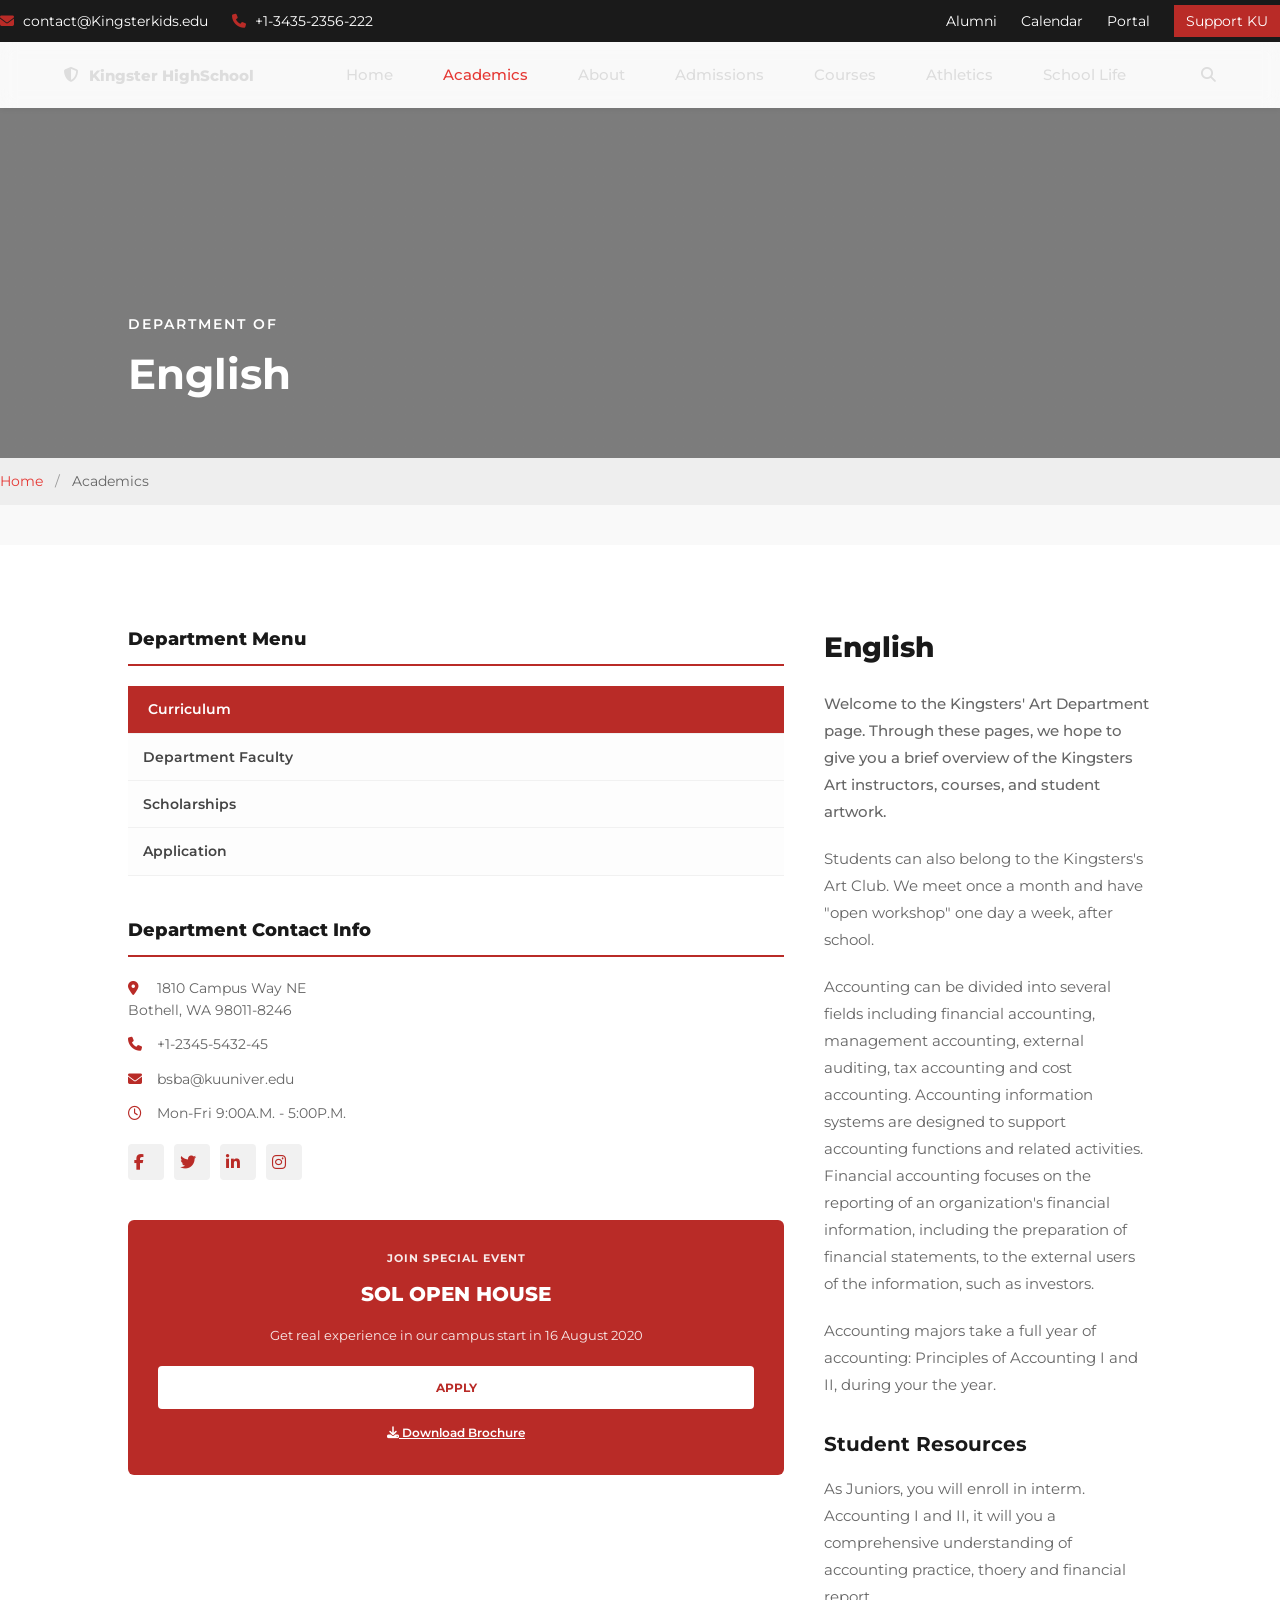
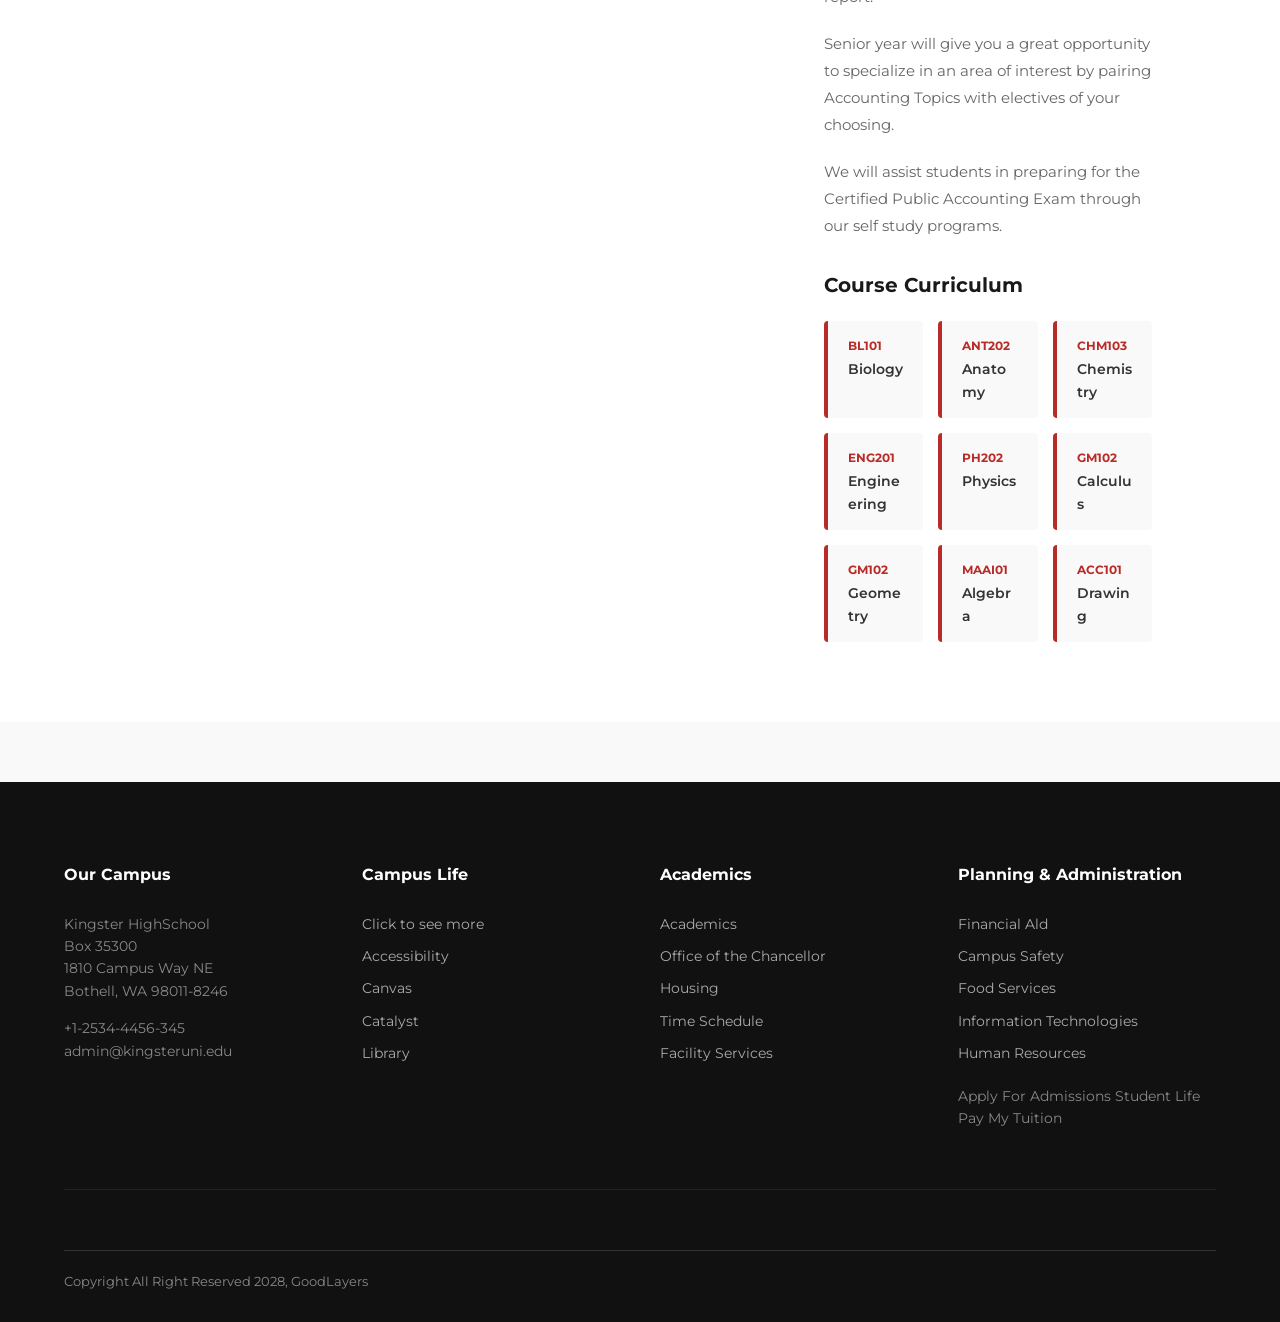
<file: academics.html>
<!DOCTYPE html>
<html lang="en">

<head>
    <meta charset="UTF-8">
    <meta name="viewport" content="width=device-width, initial-scale=1.0">
    <title>Department of English - Kingster HighSchool</title>
    <link href="https://fonts.googleapis.com/css2?family=Montserrat:wght@400;500;600;700;800&display=swap"
        rel="stylesheet">
    <link rel="stylesheet" href="https://cdnjs.cloudflare.com/ajax/libs/font-awesome/6.4.0/css/all.min.css">
    <link rel="stylesheet" href="style.css">
</head>

<body>

    <!-- Top Bar -->
    <div class="top-bar">
        <div class="top-bar-left">
            <span><i class="fas fa-envelope"></i> contact@Kingsterkids.edu</span>
            <span><i class="fas fa-phone"></i> +1-3435-2356-222</span>
        </div>
        <div class="top-bar-right">
            <a href="admissions.html">Alumni</a>
            <a href="admissions.html">Calendar</a>
            <a href="admissions.html">Portal</a>
            <a href="support.html" class="support-btn">Support KU</a>
        </div>
    </div>

    <!-- Navigation -->
    <nav class="navbar">
        <a href="index.html" class="logo-wrap">
            <div class="logo-shield"><i class="fas fa-shield-alt"></i></div>
            <span class="logo-text">Kingster HighSchool</span>
        </a>
        <ul class="nav-links">
            <li><a href="index.html">Home</a></li>
            <li><a href="academics.html" class="active">Academics</a></li>
            <li><a href="about.html">About</a></li>
            <li><a href="admissions.html">Admissions</a></li>
            <li><a href="courses.html">Courses</a></li>
            <li><a href="athletics.html">Athletics</a></li>
            <li><a href="school-life.html">School Life</a></li>
            <li><a href="#" class="search-icon" aria-label="Open search" aria-expanded="false"><i class="fas fa-search"
                        aria-hidden="true"></i></a></li>
        </ul>
    </nav>

    <!-- Hero Header Banner -->
    <header class="page-hero">
        <div class="hero-content">
            <span class="hero-subtitle">Department of</span>
            <h1>English</h1>
        </div>
    </header>

    <!-- Breadcrumb / Sub bar -->
    <div class="breadcrumb-bar">
        <div class="breadcrumb-container">
            <a href="index.html">Home</a> <span class="separator">/</span> <span class="current">Academics</span>
        </div>
    </div>

    <!-- Main Content Layout with Sidebar -->
    <div class="main-layout">
        <!-- Sidebar -->
        <aside class="sidebar">
            <div class="widget department-menu">
                <h3 class="widget-title">Department Menu</h3>
                <ul>
                    <li><a href="#" class="active">Curriculum</a></li>
                    <li><a href="#">Department Faculty</a></li>
                    <li><a href="#">Scholarships</a></li>
                    <li><a href="#">Application</a></li>
                </ul>
            </div>

            <div class="widget contact-info-widget">
                <h3 class="widget-title">Department Contact Info</h3>
                <p><i class="fas fa-map-marker-alt"></i> 1810 Campus Way NE<br>Bothell, WA 98011-8246</p>
                <p><i class="fas fa-phone"></i> +1-2345-5432-45</p>
                <p><i class="fas fa-envelope"></i> bsba@kuuniver.edu</p>
                <p><i class="far fa-clock"></i> Mon-Fri 9:00A.M. - 5:00P.M.</p>
                <div class="social-icons">
                    <a href="#"><i class="fab fa-facebook-f"></i></a>
                    <a href="#"><i class="fab fa-twitter"></i></a>
                    <a href="#"><i class="fab fa-linkedin-in"></i></a>
                    <a href="#"><i class="fab fa-instagram"></i></a>
                </div>
            </div>

            <div class="widget promo-box">
                <div class="promo-content">
                    <span class="promo-tag">JOIN SPECIAL EVENT</span>
                    <h3>SOL OPEN HOUSE</h3>
                    <p>Get real experience in our campus start in 16 August 2020</p>
                    <a href="#" class="btn-apply">Apply</a>
                    <a href="#" class="btn-brochure"><i class="fas fa-download"></i> Download Brochure</a>
                </div>
            </div>
        </aside>

        <!-- Content Area -->
        <main class="content-area">
            <h2>English</h2>
            <p class="lead-text">Welcome to the Kingsters' Art Department page. Through these pages, we hope to give you
                a brief overview of the Kingsters Art instructors, courses, and student artwork.</p>
            <p>Students can also belong to the Kingsters's Art Club. We meet once a month and have "open workshop" one
                day a week, after school.</p>

            <p>Accounting can be divided into several fields including financial accounting, management accounting,
                external auditing, tax accounting and cost accounting. Accounting information systems are designed to
                support accounting functions and related activities. Financial accounting focuses on the reporting of an
                organization's financial information, including the preparation of financial statements, to the external
                users of the information, such as investors.</p>

            <p>Accounting majors take a full year of accounting: Principles of Accounting I and II, during your the
                year.</p>

            <h3>Student Resources</h3>
            <p>As Juniors, you will enroll in interm. Accounting I and II, it will you a comprehensive understanding of
                accounting practice, thoery and financial report.</p>
            <p>Senior year will give you a great opportunity to specialize in an area of interest by pairing Accounting
                Topics with electives of your choosing.</p>
            <p>We will assist students in preparing for the Certified Public Accounting Exam through our self study
                programs.</p>

            <h3 class="mt-40">Course Curriculum</h3>
            <div class="curriculum-grid">
                <div class="curriculum-item">
                    <span class="code">BL101</span>
                    <span class="name">Biology</span>
                </div>
                <div class="curriculum-item">
                    <span class="code">ANT202</span>
                    <span class="name">Anatomy</span>
                </div>
                <div class="curriculum-item">
                    <span class="code">CHM103</span>
                    <span class="name">Chemistry</span>
                </div>
                <div class="curriculum-item">
                    <span class="code">ENG201</span>
                    <span class="name">Engineering</span>
                </div>
                <div class="curriculum-item">
                    <span class="code">PH202</span>
                    <span class="name">Physics</span>
                </div>
                <div class="curriculum-item">
                    <span class="code">GM102</span>
                    <span class="name">Calculus</span>
                </div>
                <div class="curriculum-item">
                    <span class="code">GM102</span>
                    <span class="name">Geometry</span>
                </div>
                <div class="curriculum-item">
                    <span class="code">MAAI01</span>
                    <span class="name">Algebra</span>
                </div>
                <div class="curriculum-item">
                    <span class="code">ACC101</span>
                    <span class="name">Drawing</span>
                </div>
            </div>
        </main>
    </div>

    <!-- Footer -->
    <footer>
        <div class="footer-top">
            <div class="footer-col">
                <h4>Our Campus</h4>
                <p>Kingster HighSchool<br>Box 35300<br>1810 Campus Way NE<br>Bothell, WA 98011-8246</p>
                <p>+1-2534-4456-345<br>admin@kingsteruni.edu</p>
            </div>
            <div class="footer-col">
                <h4>Campus Life</h4>
                <ul class="footer-links">
                    <li><a href="#">Click to see more</a></li>
                    <li><a href="#">Accessibility</a></li>
                    <li><a href="#">Canvas</a></li>
                    <li><a href="#">Catalyst</a></li>
                    <li><a href="#">Library</a></li>
                </ul>
            </div>
            <div class="footer-col">
                <h4>Academics</h4>
                <ul class="footer-links">
                    <li><a href="academics.html">Academics</a></li>
                    <li><a href="#">Office of the Chancellor</a></li>
                    <li><a href="#">Housing</a></li>
                    <li><a href="#">Time Schedule</a></li>
                    <li><a href="#">Facility Services</a></li>
                </ul>
            </div>
            <div class="footer-col">
                <h4>Planning & Administration</h4>
                <ul class="footer-links">
                    <li><a href="#">Financial Ald</a></li>
                    <li><a href="#">Campus Safety</a></li>
                    <li><a href="#">Food Services</a></li>
                    <li><a href="#">Information Technologies</a></li>
                    <li><a href="#">Human Resources</a></li>
                </ul>
                <div class="footer-bottom-links mt-20">
                    <a href="admissions.html">Apply For Admissions</a>
                    <a href="school-life.html">Student Life</a>
                    <a href="#">Pay My Tuition</a>
                </div>
            </div>
        </div>
        <div class="footer-bottom">
            <p>Copyright All Right Reserved 2028, GoodLayers</p>
        </div>
    </footer>

    <script src="script.js"></script>
</body>

</html>
</file>
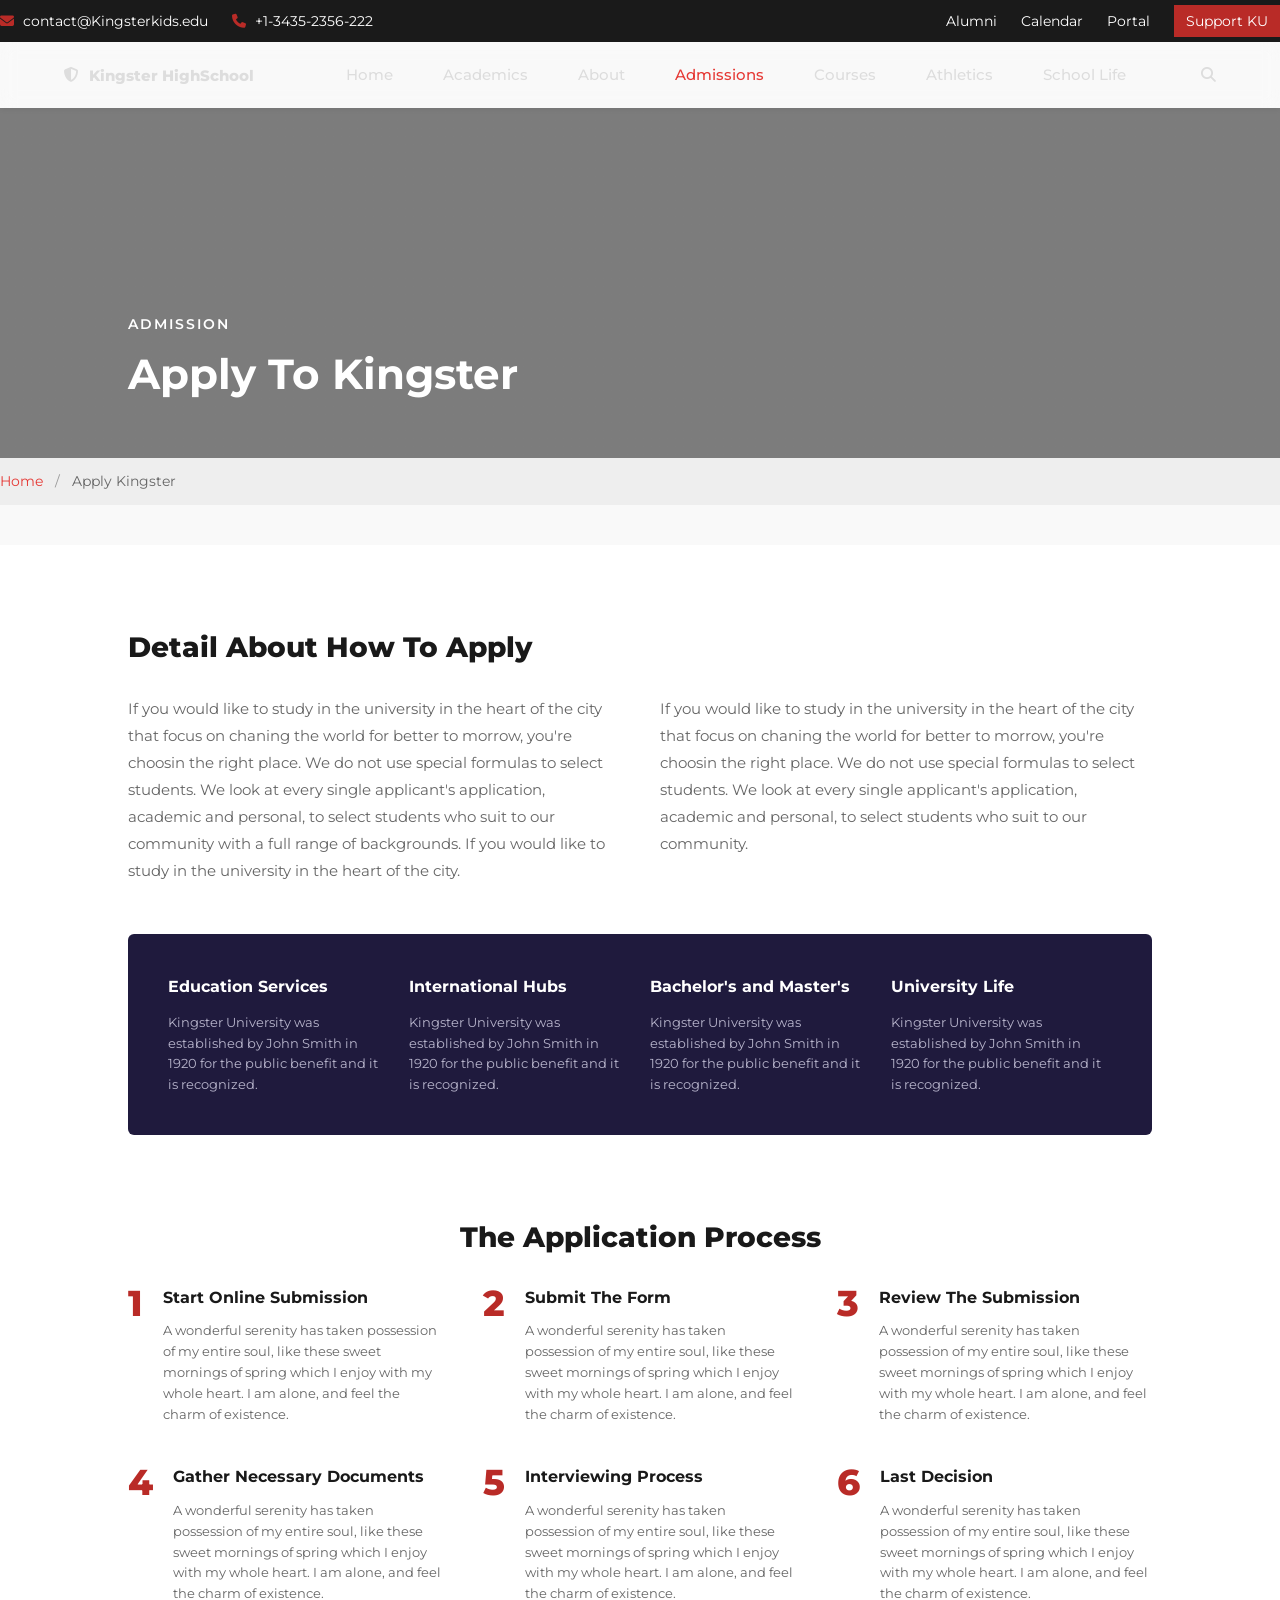
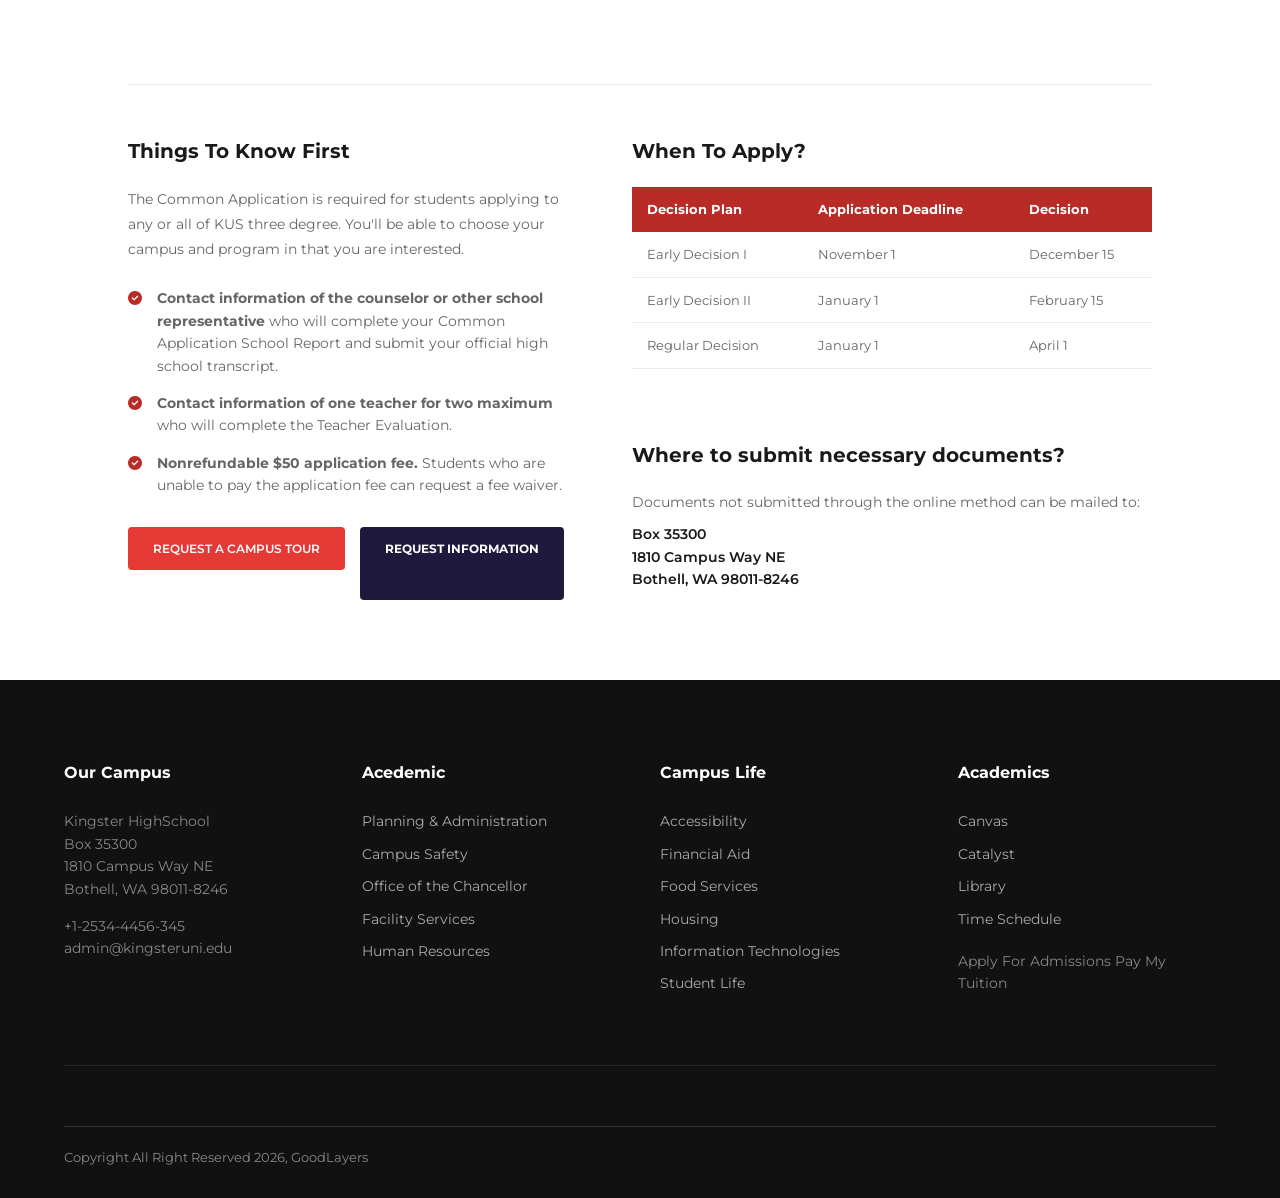
<file: admissions.html>
<!DOCTYPE html>
<html lang="en">

<head>
    <meta charset="UTF-8">
    <meta name="viewport" content="width=device-width, initial-scale=1.0">
    <title>Apply To Kingster - Kingster HighSchool</title>
    <link href="https://fonts.googleapis.com/css2?family=Montserrat:wght@400;500;600;700;800&display=swap"
        rel="stylesheet">
    <link rel="stylesheet" href="https://cdnjs.cloudflare.com/ajax/libs/font-awesome/6.4.0/css/all.min.css">
    <link rel="stylesheet" href="style.css">
</head>

<body>

    <div class="top-bar">
        <div class="top-bar-left">
            <span><i class="fas fa-envelope"></i> contact@Kingsterkids.edu</span>
            <span><i class="fas fa-phone"></i> +1-3435-2356-222</span>
        </div>
        <div class="top-bar-right">
            <a href="admissions.html">Alumni</a>
            <a href="admissions.html">Calendar</a>
            <a href="admissions.html">Portal</a>
            <a href="support.html" class="support-btn">Support KU</a>
        </div>
    </div>

    <nav class="navbar">
        <a href="index.html" class="logo-wrap">
            <div class="logo-shield"><i class="fas fa-shield-alt"></i></div>
            <span class="logo-text">Kingster HighSchool</span>
        </a>
        <ul class="nav-links">
            <li><a href="index.html">Home</a></li>
            <li><a href="academics.html">Academics</a></li>
            <li><a href="about.html">About</a></li>
            <li><a href="admissions.html" class="active">Admissions</a></li>
            <li><a href="courses.html">Courses</a></li>
            <li><a href="athletics.html">Athletics</a></li>
            <li><a href="school-life.html">School Life</a></li>
            <li><a href="#" class="search-icon" aria-label="Open search" aria-expanded="false"><i class="fas fa-search"
                        aria-hidden="true"></i></a></li>
        </ul>
    </nav>

    <header class="page-hero">
        <div class="hero-content">
            <span class="hero-subtitle">Admission</span>
            <h1>Apply To Kingster</h1>
        </div>
    </header>

    <div class="breadcrumb-bar">
        <div class="breadcrumb-container">
            <a href="#">Home</a> <span class="separator">/</span> <span class="current">Apply Kingster</span>
        </div>
    </div>

    <div class="apply-main-layout">
        <main class="apply-content-area">
            <h2>Detail About How To Apply</h2>
            <div class="apply-intro-grid">
                <p>If you would like to study in the university in the heart of the city that focus on chaning the world
                    for better to morrow, you're choosin the right place. We do not use special formulas to select
                    students. We look at every single applicant's application, academic and personal, to select students
                    who suit to our community with a full range of backgrounds. If you would like to study in the
                    university in the heart of the city.</p>
                <p>If you would like to study in the university in the heart of the city that focus on chaning the world
                    for better to morrow, you're choosin the right place. We do not use special formulas to select
                    students. We look at every single applicant's application, academic and personal, to select students
                    who suit to our community.</p>
            </div>

            <div class="services-row">
                <div class="service-box">
                    <h3>Education Services</h3>
                    <p>Kingster University was established by John Smith in 1920 for the public benefit and it is
                        recognized.</p>
                </div>
                <div class="service-box">
                    <h3>International Hubs</h3>
                    <p>Kingster University was established by John Smith in 1920 for the public benefit and it is
                        recognized.</p>
                </div>
                <div class="service-box">
                    <h3>Bachelor's and Master's</h3>
                    <p>Kingster University was established by John Smith in 1920 for the public benefit and it is
                        recognized.</p>
                </div>
                <div class="service-box">
                    <h3>University Life</h3>
                    <p>Kingster University was established by John Smith in 1920 for the public benefit and it is
                        recognized.</p>
                </div>
            </div>

            <h2 class="section-title">The Application Process</h2>
            <div class="process-grid">
                <div class="process-step">
                    <span class="step-num">1</span>
                    <div class="step-content">
                        <h4>Start Online Submission</h4>
                        <p>A wonderful serenity has taken possession of my entire soul, like these sweet mornings of
                            spring which I enjoy with my whole heart. I am alone, and feel the charm of existence.</p>
                    </div>
                </div>
                <div class="process-step">
                    <span class="step-num">2</span>
                    <div class="step-content">
                        <h4>Submit The Form</h4>
                        <p>A wonderful serenity has taken possession of my entire soul, like these sweet mornings of
                            spring which I enjoy with my whole heart. I am alone, and feel the charm of existence.</p>
                    </div>
                </div>
                <div class="process-step">
                    <span class="step-num">3</span>
                    <div class="step-content">
                        <h4>Review The Submission</h4>
                        <p>A wonderful serenity has taken possession of my entire soul, like these sweet mornings of
                            spring which I enjoy with my whole heart. I am alone, and feel the charm of existence.</p>
                    </div>
                </div>
                <div class="process-step">
                    <span class="step-num">4</span>
                    <div class="step-content">
                        <h4>Gather Necessary Documents</h4>
                        <p>A wonderful serenity has taken possession of my entire soul, like these sweet mornings of
                            spring which I enjoy with my whole heart. I am alone, and feel the charm of existence.</p>
                    </div>
                </div>
                <div class="process-step">
                    <span class="step-num">5</span>
                    <div class="step-content">
                        <h4>Interviewing Process</h4>
                        <p>A wonderful serenity has taken possession of my entire soul, like these sweet mornings of
                            spring which I enjoy with my whole heart. I am alone, and feel the charm of existence.</p>
                    </div>
                </div>
                <div class="process-step">
                    <span class="step-num">6</span>
                    <div class="step-content">
                        <h4>Last Decision</h4>
                        <p>A wonderful serenity has taken possession of my entire soul, like these sweet mornings of
                            spring which I enjoy with my whole heart. I am alone, and feel the charm of existence.</p>
                    </div>
                </div>
            </div>

            <div class="info-split-section">
                <div class="info-left">
                    <h3>Things To Know First</h3>
                    <p>The Common Application is required for students applying to any or all of KUS three degree.
                        You'll be able to choose your campus and program in that you are interested.</p>
                    <ul class="checklist">
                        <li>
                            <i class="fas fa-check-circle"></i>
                            <div><strong>Contact information of the counselor or other school representative</strong>
                                who will complete your Common Application School Report and submit your official high
                                school transcript.</div>
                        </li>
                        <li>
                            <i class="fas fa-check-circle"></i>
                            <div><strong>Contact information of one teacher for two maximum</strong> who will complete
                                the Teacher Evaluation.</div>
                        </li>
                        <li>
                            <i class="fas fa-check-circle"></i>
                            <div><strong>Nonrefundable $50 application fee.</strong> Students who are unable to pay the
                                application fee can request a fee waiver.</div>
                        </li>
                    </ul>
                    <div class="action-buttons">
                        <a href="#" class="btn-primary">Request a campus tour</a>
                        <a href="#" class="btn-secondary">Request information</a>
                    </div>
                </div>

                <div class="info-right">
                    <h3>When To Apply?</h3>
                    <div class="table-scroll" tabindex="0" aria-label="Application deadlines table">
                        <table class="apply-table">
                            <thead>
                                <tr>
                                    <th>Decision Plan</th>
                                    <th>Application Deadline</th>
                                    <th>Decision</th>
                                </tr>
                            </thead>
                            <tbody>
                                <tr>
                                    <td>Early Decision I</td>
                                    <td>November 1</td>
                                    <td>December 15</td>
                                </tr>
                                <tr>
                                    <td>Early Decision II</td>
                                    <td>January 1</td>
                                    <td>February 15</td>
                                </tr>
                                <tr>
                                    <td>Regular Decision</td>
                                    <td>January 1</td>
                                    <td>April 1</td>
                                </tr>
                            </tbody>
                        </table>
                    </div>

                    <h3 class="mt-40">Where to submit necessary documents?</h3>
                    <p class="doc-address">Documents not submitted through the online method can be mailed to:
                    </p>
                    <p class="address-text">
                        Box 35300<br>
                        1810 Campus Way NE<br>
                        Bothell, WA 98011-8246
                    </p>
                </div>
            </div>
        </main>
    </div>

    <footer>
        <div class="footer-top">
            <div class="footer-col">
                <h4>Our Campus</h4>
                <p>Kingster HighSchool<br>Box 35300<br>1810 Campus Way NE<br>Bothell, WA 98011-8246</p>
                <p>+1-2534-4456-345<br>admin@kingsteruni.edu</p>
            </div>
            <div class="footer-col">
                <h4>Acedemic</h4>
                <ul class="footer-links">
                    <li><a href="#">Planning & Administration</a></li>
                    <li><a href="#">Campus Safety</a></li>
                    <li><a href="#">Office of the Chancellor</a></li>
                    <li><a href="#">Facility Services</a></li>
                    <li><a href="#">Human Resources</a></li>
                </ul>
            </div>
            <div class="footer-col">
                <h4>Campus Life</h4>
                <ul class="footer-links">
                    <li><a href="#">Accessibility</a></li>
                    <li><a href="#">Financial Aid</a></li>
                    <li><a href="#">Food Services</a></li>
                    <li><a href="#">Housing</a></li>
                    <li><a href="#">Information Technologies</a></li>
                    <li><a href="#">Student Life</a></li>
                </ul>
            </div>
            <div class="footer-col">
                <h4>Academics</h4>
                <ul class="footer-links">
                    <li><a href="#">Canvas</a></li>
                    <li><a href="#">Catalyst</a></li>
                    <li><a href="#">Library</a></li>
                    <li><a href="#">Time Schedule</a></li>
                </ul>
                <div class="footer-bottom-links mt-20">
                    <a href="#">Apply For Admissions</a>
                    <a href="#">Pay My Tuition</a>
                </div>
            </div>
        </div>
        <div class="footer-bottom">
            <p>Copyright All Right Reserved 2026, GoodLayers</p>
        </div>
    </footer>

    <script src="script.js"></script>
</body>

</html>
</file>
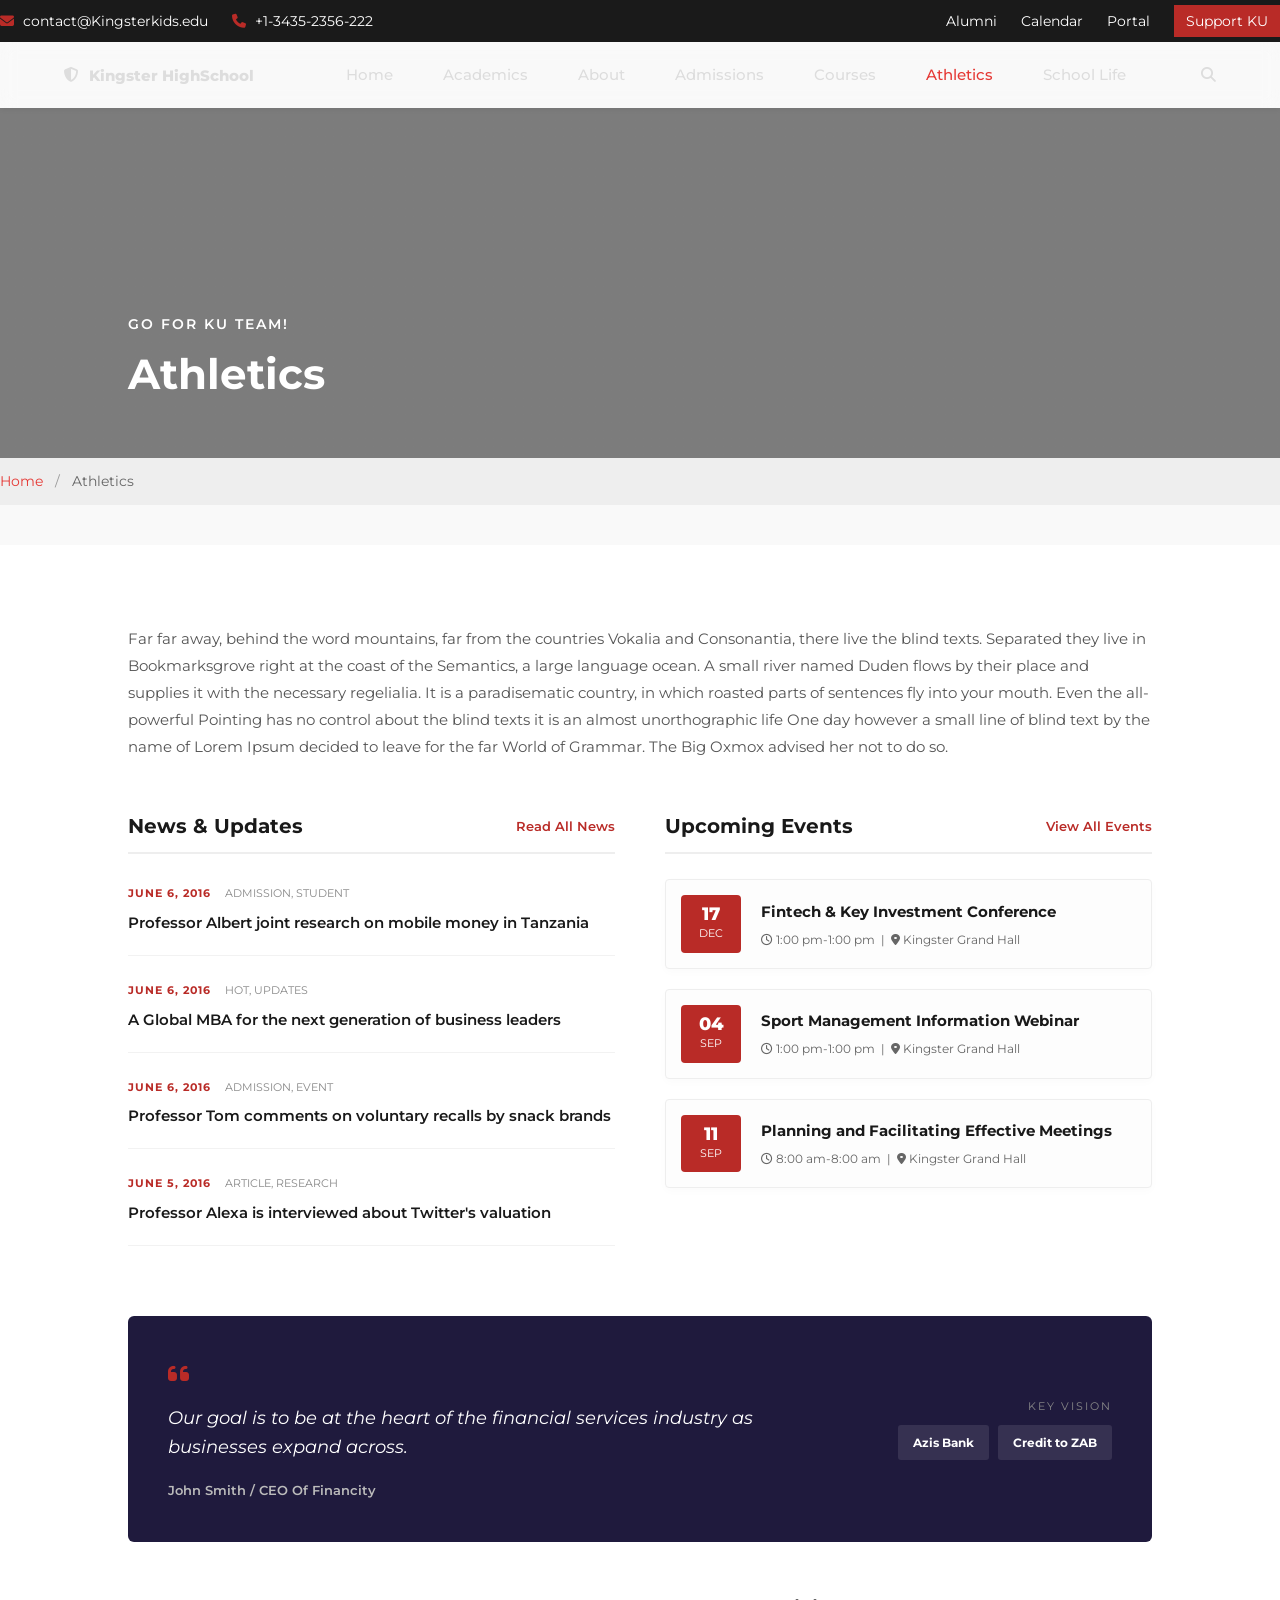
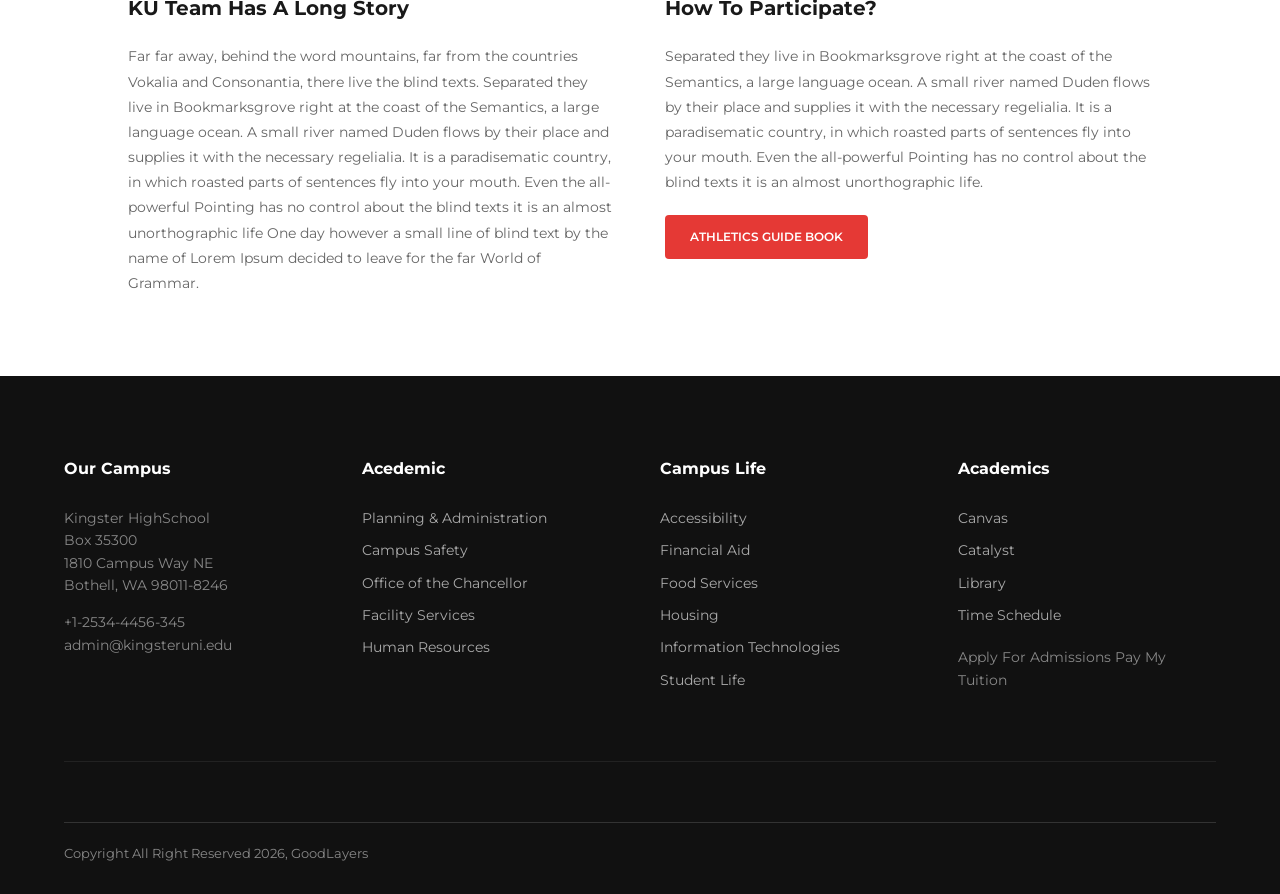
<file: athletics.html>
<!DOCTYPE html>
<html lang="en">

<head>
    <meta charset="UTF-8">
    <meta name="viewport" content="width=device-width, initial-scale=1.0">
    <title>Athletics - Kingster HighSchool</title>
    <link href="https://fonts.googleapis.com/css2?family=Montserrat:wght@400;500;600;700;800&display=swap"
        rel="stylesheet">
    <link rel="stylesheet" href="https://cdnjs.cloudflare.com/ajax/libs/font-awesome/6.4.0/css/all.min.css">
    <link rel="stylesheet" href="style.css">
</head>

<body>

    <div class="top-bar">
        <div class="top-bar-left">
            <span><i class="fas fa-envelope"></i> contact@Kingsterkids.edu</span>
            <span><i class="fas fa-phone"></i> +1-3435-2356-222</span>
        </div>
        <div class="top-bar-right">
            <a href="admissions.html">Alumni</a>
            <a href="admissions.html">Calendar</a>
            <a href="admissions.html">Portal</a>
            <a href="support.html" class="support-btn">Support KU</a>
        </div>
    </div>

    <nav class="navbar">
        <a href="index.html" class="logo-wrap">
            <div class="logo-shield"><i class="fas fa-shield-alt"></i></div>
            <span class="logo-text">Kingster HighSchool</span>
        </a>
        <ul class="nav-links">
            <li><a href="index.html">Home</a></li>
            <li><a href="academics.html">Academics</a></li>
            <li><a href="about.html">About</a></li>
            <li><a href="admissions.html">Admissions</a></li>
            <li><a href="courses.html">Courses</a></li>
            <li><a href="athletics.html" class="active">Athletics</a></li>
            <li><a href="school-life.html">School Life</a></li>
            <li><a href="#" class="search-icon" aria-label="Open search" aria-expanded="false"><i class="fas fa-search"
                        aria-hidden="true"></i></a></li>
        </ul>
    </nav>

    <header class="page-hero athletics-hero">
        <div class="hero-content">
            <span class="hero-subtitle">Go For KU Team!</span>
            <h1>Athletics</h1>
        </div>
    </header>

    <div class="breadcrumb-bar">
        <div class="breadcrumb-container">
            <a href="#">Home</a> <span class="separator">/</span> <span class="current">Athletics</span>
        </div>
    </div>

    <div class="athletics-main-layout">
        <div class="athletics-content-container">
            <div class="main-text-block">
                <p>Far far away, behind the word mountains, far from the countries Vokalia and Consonantia, there live
                    the blind texts. Separated they live in Bookmarksgrove right at the coast of the Semantics, a large
                    language ocean. A small river named Duden flows by their place and supplies it with the necessary
                    regelialia. It is a paradisematic country, in which roasted parts of sentences fly into your mouth.
                    Even the all-powerful Pointing has no control about the blind texts it is an almost unorthographic
                    life One day however a small line of blind text by the name of Lorem Ipsum decided to leave for the
                    far World of Grammar. The Big Oxmox advised her not to do so.</p>
            </div>

            <div class="grid-two-column mt-50">
                <!-- News & Updates Section -->
                <div class="news-section">
                    <div class="section-header-flex">
                        <h3>News & Updates</h3>
                        <a href="#" class="read-all-link">Read All News</a>
                    </div>
                    <div class="news-list">
                        <div class="news-item">
                            <span class="news-date">JUNE 6, 2016</span>
                            <span class="news-tags">ADMISSION, STUDENT</span>
                            <h4>Professor Albert joint research on mobile money in Tanzania</h4>
                        </div>
                        <div class="news-item">
                            <span class="news-date">JUNE 6, 2016</span>
                            <span class="news-tags">HOT, UPDATES</span>
                            <h4>A Global MBA for the next generation of business leaders</h4>
                        </div>
                        <div class="news-item">
                            <span class="news-date">JUNE 6, 2016</span>
                            <span class="news-tags">ADMISSION, EVENT</span>
                            <h4>Professor Tom comments on voluntary recalls by snack brands</h4>
                        </div>
                        <div class="news-item">
                            <span class="news-date">JUNE 5, 2016</span>
                            <span class="news-tags">ARTICLE, RESEARCH</span>
                            <h4>Professor Alexa is interviewed about Twitter's valuation</h4>
                        </div>
                    </div>
                </div>

                <!-- Upcoming Events Section -->
                <div class="events-section">
                    <div class="section-header-flex">
                        <h3>Upcoming Events</h3>
                        <a href="#" class="read-all-link">View All Events</a>
                    </div>
                    <div class="events-list">
                        <div class="event-card">
                            <div class="event-date-box">
                                <span class="ev-day">17</span>
                                <span class="ev-mon">DEC</span>
                            </div>
                            <div class="event-details">
                                <h4>Fintech & Key Investment Conference</h4>
                                <p><i class="far fa-clock"></i> 1:00 pm-1:00 pm &nbsp;|&nbsp; <i
                                        class="fas fa-map-marker-alt"></i> Kingster Grand Hall</p>
                            </div>
                        </div>
                        <div class="event-card">
                            <div class="event-date-box">
                                <span class="ev-day">04</span>
                                <span class="ev-mon">SEP</span>
                            </div>
                            <div class="event-details">
                                <h4>Sport Management Information Webinar</h4>
                                <p><i class="far fa-clock"></i> 1:00 pm-1:00 pm &nbsp;|&nbsp; <i
                                        class="fas fa-map-marker-alt"></i> Kingster Grand Hall</p>
                            </div>
                        </div>
                        <div class="event-card">
                            <div class="event-date-box">
                                <span class="ev-day">11</span>
                                <span class="ev-mon">SEP</span>
                            </div>
                            <div class="event-details">
                                <h4>Planning and Facilitating Effective Meetings</h4>
                                <p><i class="far fa-clock"></i> 8:00 am-8:00 am &nbsp;|&nbsp; <i
                                        class="fas fa-map-marker-alt"></i> Kingster Grand Hall</p>
                            </div>
                        </div>
                    </div>
                </div>
            </div>

            <!-- Quote / Testimonial Section -->
            <div class="quote-banner mt-50">
                <div class="quote-content">
                    <span class="quote-icon"><i class="fas fa-quote-left"></i></span>
                    <p class="quote-text">Our goal is to be at the heart of the financial services industry as
                        businesses expand across.</p>
                    <span class="quote-author">John Smith / CEO Of Financity</span>
                </div>
                <div class="quote-partners">
                    <span class="partner-label">KEY VISION</span>
                    <div class="partner-logos">
                        <span>Azis Bank</span>
                        <span>Credit to ZAB</span>
                    </div>
                </div>
            </div>

            <div class="grid-two-column mt-50">
                <div class="story-block">
                    <h3>KU Team Has A Long Story</h3>
                    <p>Far far away, behind the word mountains, far from the countries Vokalia and Consonantia, there
                        live the blind texts. Separated they live in Bookmarksgrove right at the coast of the Semantics,
                        a large language ocean. A small river named Duden flows by their place and supplies it with the
                        necessary regelialia. It is a paradisematic country, in which roasted parts of sentences fly
                        into your mouth. Even the all-powerful Pointing has no control about the blind texts it is an
                        almost unorthographic life One day however a small line of blind text by the name of Lorem Ipsum
                        decided to leave for the far World of Grammar.</p>
                </div>
                <div class="participate-block">
                    <h3>How To Participate?</h3>
                    <p>Separated they live in Bookmarksgrove right at the coast of the Semantics, a large language
                        ocean. A small river named Duden flows by their place and supplies it with the necessary
                        regelialia. It is a paradisematic country, in which roasted parts of sentences fly into your
                        mouth. Even the all-powerful Pointing has no control about the blind texts it is an almost
                        unorthographic life.</p>
                    <a href="#" class="btn-primary mt-20">Athletics Guide Book</a>
                </div>
            </div>
        </div>
    </div>

    <footer>
        <div class="footer-top">
            <div class="footer-col">
                <h4>Our Campus</h4>
                <p>Kingster HighSchool<br>Box 35300<br>1810 Campus Way NE<br>Bothell, WA 98011-8246</p>
                <p>+1-2534-4456-345<br>admin@kingsteruni.edu</p>
            </div>
            <div class="footer-col">
                <h4>Acedemic</h4>
                <ul class="footer-links">
                    <li><a href="#">Planning & Administration</a></li>
                    <li><a href="#">Campus Safety</a></li>
                    <li><a href="#">Office of the Chancellor</a></li>
                    <li><a href="#">Facility Services</a></li>
                    <li><a href="#">Human Resources</a></li>
                </ul>
            </div>
            <div class="footer-col">
                <h4>Campus Life</h4>
                <ul class="footer-links">
                    <li><a href="#">Accessibility</a></li>
                    <li><a href="#">Financial Aid</a></li>
                    <li><a href="#">Food Services</a></li>
                    <li><a href="#">Housing</a></li>
                    <li><a href="#">Information Technologies</a></li>
                    <li><a href="#">Student Life</a></li>
                </ul>
            </div>
            <div class="footer-col">
                <h4>Academics</h4>
                <ul class="footer-links">
                    <li><a href="#">Canvas</a></li>
                    <li><a href="#">Catalyst</a></li>
                    <li><a href="#">Library</a></li>
                    <li><a href="#">Time Schedule</a></li>
                </ul>
                <div class="footer-bottom-links mt-20">
                    <a href="#">Apply For Admissions</a>
                    <a href="#">Pay My Tuition</a>
                </div>
            </div>
        </div>
        <div class="footer-bottom">
            <p>Copyright All Right Reserved 2026, GoodLayers</p>
        </div>
    </footer>

    <script src="script.js"></script>
</body>

</html>
</file>
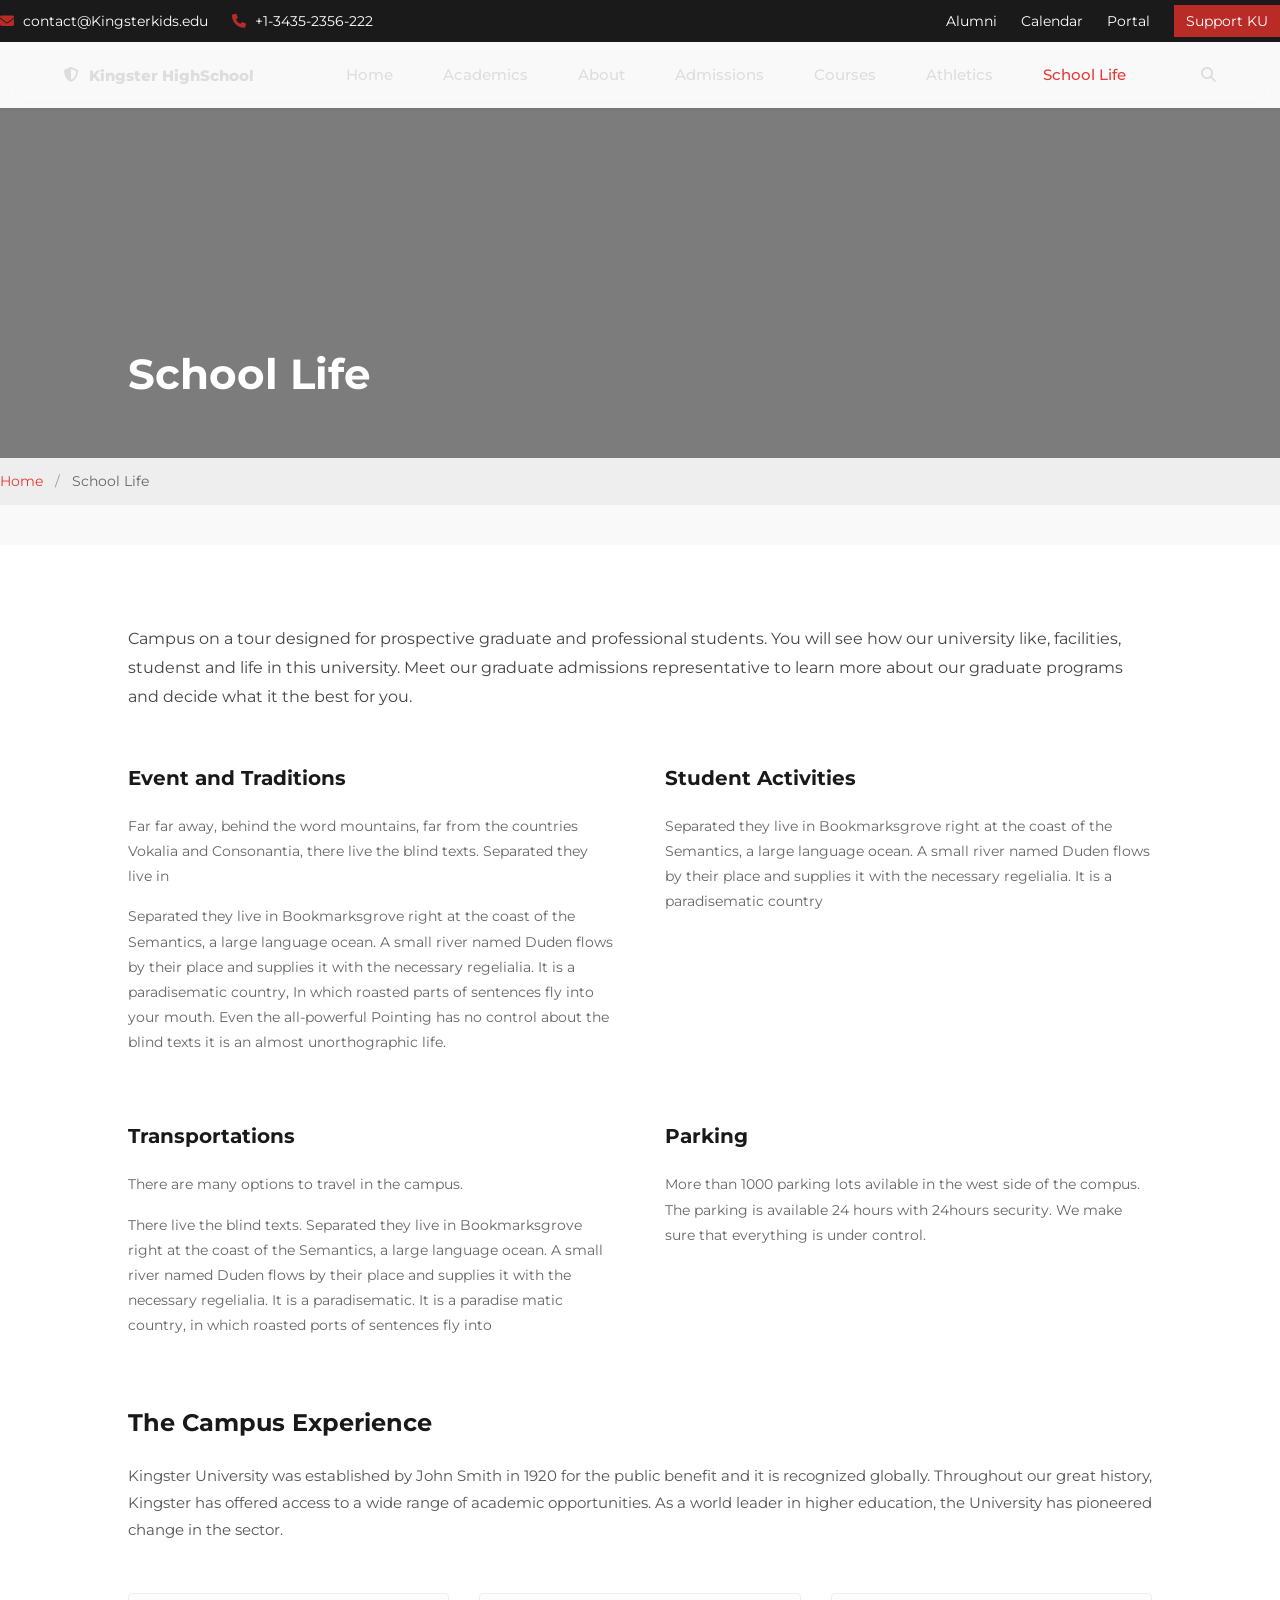
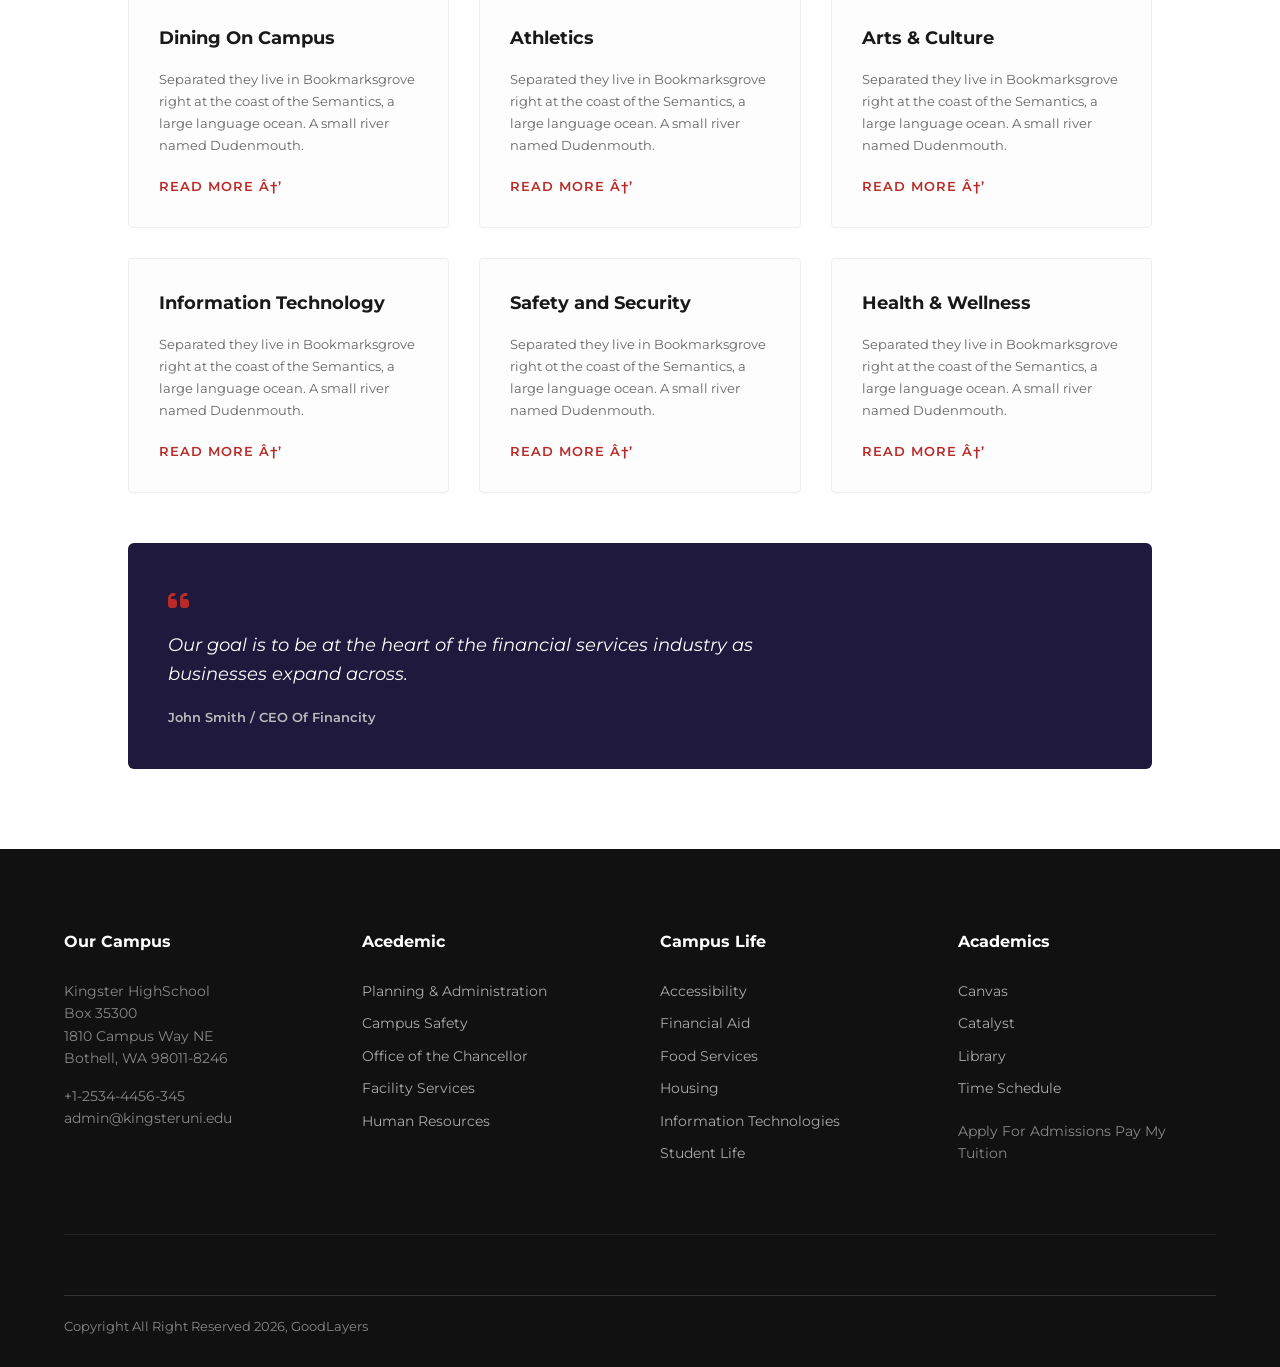
<file: school-life.html>
<!DOCTYPE html>
<html lang="en">

<head>
    <meta charset="UTF-8">
    <meta name="viewport" content="width=device-width, initial-scale=1.0">
    <title>School Life - Kingster HighSchool</title>
    <link href="https://fonts.googleapis.com/css2?family=Montserrat:wght@400;500;600;700;800&display=swap"
        rel="stylesheet">
    <link rel="stylesheet" href="https://cdnjs.cloudflare.com/ajax/libs/font-awesome/6.4.0/css/all.min.css">
    <link rel="stylesheet" href="style.css">
</head>

<body>

    <div class="top-bar">
        <div class="top-bar-left">
            <span><i class="fas fa-envelope"></i> contact@Kingsterkids.edu</span>
            <span><i class="fas fa-phone"></i> +1-3435-2356-222</span>
        </div>
        <div class="top-bar-right">
            <a href="admissions.html">Alumni</a>
            <a href="admissions.html">Calendar</a>
            <a href="admissions.html">Portal</a>
            <a href="support.html" class="support-btn">Support KU</a>
        </div>
    </div>

    <nav class="navbar">
        <a href="index.html" class="logo-wrap">
            <div class="logo-shield"><i class="fas fa-shield-alt"></i></div>
            <span class="logo-text">Kingster HighSchool</span>
        </a>
        <ul class="nav-links">
            <li><a href="index.html">Home</a></li>
            <li><a href="academics.html">Academics</a></li>
            <li><a href="about.html">About</a></li>
            <li><a href="admissions.html">Admissions</a></li>
            <li><a href="courses.html">Courses</a></li>
            <li><a href="athletics.html">Athletics</a></li>
            <li><a href="school-life.html" class="active">School Life</a></li>
            <li><a href="#" class="search-icon" aria-label="Open search" aria-expanded="false"><i class="fas fa-search"
                        aria-hidden="true"></i></a></li>
        </ul>
    </nav>

    <header class="page-hero school-life-hero">
        <div class="hero-content">
            <h1>School Life</h1>
        </div>
    </header>

    <div class="breadcrumb-bar">
        <div class="breadcrumb-container">
            <a href="#">Home</a> <span class="separator">/</span> <span class="current">School Life</span>
        </div>
    </div>

    <div class="school-life-main-layout">
        <div class="content-container">
            <!-- Intro Section -->
            <div class="intro-box">
                <p>Campus on a tour designed for prospective graduate and professional students. You will see how our
                    university like, facilities, studenst and life in this university. Meet our graduate admissions
                    representative to learn more about our graduate programs and decide what it the best for you.</p>
            </div>

            <div class="grid-two-column mt-50">
                <div class="section-block">
                    <h3>Event and Traditions</h3>
                    <p>Far far away, behind the word mountains, far from the countries Vokalia and Consonantia, there
                        live the blind texts. Separated they live in</p>
                    <p>Separated they live in Bookmarksgrove right at the coast of the Semantics, a large language
                        ocean. A small river named Duden flows by their place and supplies it with the necessary
                        regelialia. It is a paradisematic country, In which roasted parts of sentences fly into your
                        mouth. Even the all-powerful Pointing has no control about the blind texts it is an almost
                        unorthographic life.</p>
                </div>
                <div class="section-block">
                    <h3>Student Activities</h3>
                    <p>Separated they live in Bookmarksgrove right at the coast of the Semantics, a large language
                        ocean. A small river named Duden flows by their place and supplies it with the necessary
                        regelialia. It is a paradisematic country</p>
                </div>
            </div>

            <div class="grid-two-column mt-50">
                <div class="section-block">
                    <h3>Transportations</h3>
                    <p>There are many options to travel in the campus.</p>
                    <p>There live the blind texts. Separated they live in Bookmarksgrove right at the coast of the
                        Semantics, a large language ocean. A small river named Duden flows by their place and supplies
                        it with the necessary regelialia. It is a paradisematic. It is a paradise matic country, in
                        which roasted ports of sentences fly into</p>
                </div>
                <div class="section-block">
                    <h3>Parking</h3>
                    <p>More than 1000 parking lots avilable in the west side of the compus. The parking is available 24
                        hours with 24hours security. We make sure that everything is under control.</p>
                </div>
            </div>

            <!-- Campus Experience Section -->
            <div class="campus-experience-section mt-50">
                <h3>The Campus Experience</h3>
                <p>Kingster University was established by John Smith in 1920 for the public benefit and it is recognized
                    globally. Throughout our great history, Kingster has offered access to a wide range of academic
                    opportunities. As a world leader in higher education, the University has pioneered change in the
                    sector.</p>
            </div>

            <!-- Services Grid -->
            <div class="services-grid mt-50">
                <div class="service-card">
                    <h4>Dining On Campus</h4>
                    <p>Separated they live in Bookmarksgrove right at the coast of the Semantics, a large language
                        ocean. A small river named Dudenmouth.</p>
                    <a href="#" class="read-more">Read More â†’</a>
                </div>
                <div class="service-card">
                    <h4>Athletics</h4>
                    <p>Separated they live in Bookmarksgrove right at the coast of the Semantics, a large language
                        ocean. A small river named Dudenmouth.</p>
                    <a href="#" class="read-more">Read More â†’</a>
                </div>
                <div class="service-card">
                    <h4>Arts & Culture</h4>
                    <p>Separated they live in Bookmarksgrove right at the coast of the Semantics, a large language
                        ocean. A small river named Dudenmouth.</p>
                    <a href="#" class="read-more">Read More â†’</a>
                </div>
                <div class="service-card">
                    <h4>Information Technology</h4>
                    <p>Separated they live in Bookmarksgrove right at the coast of the Semantics, a large language
                        ocean. A small river named Dudenmouth.</p>
                    <a href="#" class="read-more">Read More â†’</a>
                </div>
                <div class="service-card">
                    <h4>Safety and Security</h4>
                    <p>Separated they live in Bookmarksgrove right ot the coast of the Semantics, a large language
                        ocean. A small river named Dudenmouth.</p>
                    <a href="#" class="read-more">Read More â†’</a>
                </div>
                <div class="service-card">
                    <h4>Health & Wellness</h4>
                    <p>Separated they live in Bookmarksgrove right at the coast of the Semantics, a large language
                        ocean. A small river named Dudenmouth.</p>
                    <a href="#" class="read-more">Read More â†’</a>
                </div>
            </div>

            <!-- Quote / Testimonial Section -->
            <div class="quote-banner mt-50">
                <div class="quote-content">
                    <span class="quote-icon"><i class="fas fa-quote-left"></i></span>
                    <p class="quote-text">Our goal is to be at the heart of the financial services industry as
                        businesses expand across.</p>
                    <span class="quote-author">John Smith / CEO Of Financity</span>
                </div>
            </div>
        </div>
    </div>

    <footer>
        <div class="footer-top">
            <div class="footer-col">
                <h4>Our Campus</h4>
                <p>Kingster HighSchool<br>Box 35300<br>1810 Campus Way NE<br>Bothell, WA 98011-8246</p>
                <p>+1-2534-4456-345<br>admin@kingsteruni.edu</p>
            </div>
            <div class="footer-col">
                <h4>Acedemic</h4>
                <ul class="footer-links">
                    <li><a href="#">Planning & Administration</a></li>
                    <li><a href="#">Campus Safety</a></li>
                    <li><a href="#">Office of the Chancellor</a></li>
                    <li><a href="#">Facility Services</a></li>
                    <li><a href="#">Human Resources</a></li>
                </ul>
            </div>
            <div class="footer-col">
                <h4>Campus Life</h4>
                <ul class="footer-links">
                    <li><a href="#">Accessibility</a></li>
                    <li><a href="#">Financial Aid</a></li>
                    <li><a href="#">Food Services</a></li>
                    <li><a href="#">Housing</a></li>
                    <li><a href="#">Information Technologies</a></li>
                    <li><a href="#">Student Life</a></li>
                </ul>
            </div>
            <div class="footer-col">
                <h4>Academics</h4>
                <ul class="footer-links">
                    <li><a href="#">Canvas</a></li>
                    <li><a href="#">Catalyst</a></li>
                    <li><a href="#">Library</a></li>
                    <li><a href="#">Time Schedule</a></li>
                </ul>
                <div class="footer-bottom-links mt-20">
                    <a href="#">Apply For Admissions</a>
                    <a href="#">Pay My Tuition</a>
                </div>
            </div>
        </div>
        <div class="footer-bottom">
            <p>Copyright All Right Reserved 2026, GoodLayers</p>
        </div>
    </footer>

    <script src="script.js"></script>
</body>

</html>
</file>
<file: style.css>
* {
    margin: 0;
    padding: 0;
    box-sizing: border-box;
    font-family: 'Montserrat', sans-serif;
}

/* Top Bar */
.top-bar {
    background-color: #191919;
    color: #fff;
    padding: 15px 5%;
    display: flex;
    justify-content: space-between;
    align-items: center;
    font-size: 13px;
}

.top-bar-left span {
    margin-right: 20px;
}

.top-bar-left i {
    color: #b92b27;
    margin-right: 5px;
}

.top-bar-right a {
    color: #fff;
    text-decoration: none;
    margin-left: 20px;
    transition: color 0.3s;
}

.top-bar-right a:hover {
    color: #b92b27;
}

.top-bar-right a.support-btn {
    background-color: #b92b27;
    color: #fff;
    padding: 7px 12px;
}

.top-bar-right a.support-btn:hover {
    background-color: #8f201d;
    color: #fff;
}

/* Main Navbar */
.navbar {
    background-color: rgba(255, 255, 255, 0.1);
    backdrop-filter: blur(8px);
    -webkit-backdrop-filter: blur(8px);
    padding: 20px 5%;
    display: flex;
    justify-content: space-between;
    align-items: center;
    box-shadow: 0 2px 5px rgba(0, 0, 0, 0.05);
    position: sticky;
    top: 0;
    z-index: 1000;
}

.logo {
    font-weight: 800;
    font-size: 24px;
    color: #191919;
    text-decoration: none;
    letter-spacing: -0.5px;
}

.nav-links {
    display: flex;
    list-style: none;
    align-items: center;
}

.nav-links li {
    margin-left: 25px;
    position: relative;
}

.nav-links a {
    text-decoration: none;
    color: #191919;
    font-weight: 600;
    font-size: 14px;
    transition: color 0.3s;
}

.nav-links a:hover,
.nav-links a.active {
    color: #b92b27;
}

.search-icon {
    margin-left: 25px;
    cursor: pointer;
    font-size: 14px;
    color: #191919;
}

.search-overlay {
    position: fixed;
    inset: 0;
    z-index: 2000;
    display: flex;
    align-items: flex-start;
    justify-content: center;
    padding: 18vh 24px 24px;
    background: rgba(0, 0, 0, 0.78);
    opacity: 0;
    visibility: hidden;
    transition: opacity 0.25s ease, visibility 0.25s ease;
}

.search-overlay.is-open {
    opacity: 1;
    visibility: visible;
}

.search-overlay-content {
    width: min(760px, 100%);
    transform: translateY(-18px);
    transition: transform 0.25s ease;
}

.search-overlay.is-open .search-overlay-content {
    transform: translateY(0);
}

.site-search-form {
    display: flex;
    align-items: center;
    gap: 20px;
    padding: 0 4px 14px;
    border-bottom: 2px solid rgba(255, 255, 255, 0.9);
}

.search-overlay-icon {
    color: #fff;
    font-size: 24px;
}

.site-search-form input {
    min-width: 0;
    flex: 1;
    border: 0;
    outline: 0;
    background: transparent;
    color: #fff;
    font-size: clamp(28px, 5vw, 52px);
    font-weight: 500;
}

.site-search-form input::placeholder {
    color: rgba(255, 255, 255, 0.78);
}

.search-overlay-close {
    border: 0;
    padding: 8px;
    color: #fff;
    background: transparent;
    cursor: pointer;
    font-size: 24px;
}

.search-overlay-close:hover,
.search-overlay-close:focus-visible {
    color: #b92b27;
}

.search-is-open {
    overflow: hidden;
}

.sr-only {
    position: absolute;
    width: 1px;
    height: 1px;
    padding: 0;
    margin: -1px;
    overflow: hidden;
    clip: rect(0, 0, 0, 0);
    white-space: nowrap;
    border: 0;
}

/* Hero Section */
.hero {
    position: relative;
    height: 600px;
    overflow: hidden;
    display: flex;
    flex-direction: column;
    justify-content: center;
    align-items: flex-start;
    text-align: left;
    color: #fff;
    padding: 0 10%;
}

.hero::after {
    position: absolute;
    inset: 0;
    z-index: 1;
    background: linear-gradient(90deg, rgba(0, 0, 0, 0.62), rgba(0, 0, 0, 0.12));
    content: '';
}

.hero-slides,
.hero-slide {
    position: absolute;
    inset: 0;
    width: 100%;
    height: 100%;
}

.hero-slide {
    object-fit: cover;
    opacity: 0;
    transition: opacity 0.8s ease-in-out;
}

.hero-slide.is-active {
    opacity: 1;
}

.hero-content {
    position: relative;
    z-index: 2;
    max-width: 650px;
}

.hero h2 {
    font-size: 18px;
    font-weight: 600;
    letter-spacing: 2px;
    text-transform: uppercase;
    margin-bottom: 15px;
}

.hero h1 {
    font-size: 56px;
    font-weight: 800;
    margin-bottom: 30px;
}

.btn {
    background-color: #b92b27;
    color: #fff;
    padding: 15px 35px;
    border-radius: 4px;
    text-decoration: none;
    font-weight: 700;
    font-size: 14px;
    text-transform: uppercase;
    letter-spacing: 1px;
    transition: background 0.3s;
    display: inline-block;
    border: none;
    cursor: pointer;
}

.btn:hover {
    background-color: #96221f;
}

/* 3 Feature Cards Banner */
.feature-cards {
    display: grid;
    grid-template-columns: repeat(3, 1fr);
    color: #fff;
}

.feature-card {
    padding: 40px 30px;
    display: flex;
    align-items: center;
    gap: 20px;
}

.feature-blocks .feature-card {
    display: block;
}

.feature-card:nth-child(1) {
    background-color: #b92b27;
}

.feature-card:nth-child(2) {
    background-color: #a32522;
}

.feature-card:nth-child(3) {
    background-color: #8c1e1b;
}

.feature-card i {
    font-size: 36px;
}

.feature-info h3 {
    font-size: 20px;
    font-weight: 700;
    margin-bottom: 5px;
}

.feature-info a {
    color: #fff;
    text-decoration: none;
    font-size: 13px;
    font-weight: 600;
    opacity: 0.8;
    transition: opacity 0.3s;
}

.feature-info a:hover {
    opacity: 1;
}

/* Info Grid Section */
.info-section {
    padding: 80px 5%;
    display: grid;
    grid-template-columns: repeat(3, 1fr);
    gap: 40px;
    background-color: #f9f9f9;
}

.info-box {
    background: #fff;
    padding: 40px;
    box-shadow: 0 5px 15px rgba(0, 0, 0, 0.03);
}

.info-box p {
    color: #666;
    font-size: 15px;
    line-height: 1.8;
    margin-bottom: 25px;
}

.read-more {
    color: #191919;
    text-decoration: none;
    font-weight: 700;
    font-size: 13px;
    text-transform: uppercase;
    letter-spacing: 1px;
    display: inline-flex;
    align-items: center;
    gap: 8px;
    transition: color 0.3s;
}

.read-more:hover {
    color: #b92b27;
}

/* Video Tour & Admissions Banner */
.split-banner {
    display: grid;
    grid-template-columns: 1fr 1fr;
}

.video-tour {
    background: linear-gradient(rgba(185, 43, 39, 0.85), rgba(185, 43, 39, 0.85)), url('https://images.unsplash.com/photo-1541339907198-e08756dedf3f?auto=format&fit=crop&w=1000&q=80') center/cover;
    padding: 80px 10%;
    color: #fff;
    display: flex;
    flex-direction: column;
    justify-content: center;
    align-items: flex-start;
}

.video-tour h2 {
    font-size: 32px;
    font-weight: 800;
    margin-bottom: 20px;
}

.video-tour p {
    font-size: 15px;
    line-height: 1.8;
    margin-bottom: 30px;
    opacity: 0.9;
}

.play-btn-wrap {
    display: flex;
    align-items: center;
    gap: 15px;
    cursor: pointer;
    font-weight: 700;
    text-transform: uppercase;
    font-size: 13px;
    letter-spacing: 1px;
}

.play-circle {
    width: 50px;
    height: 50px;
    border: 2px solid #fff;
    border-radius: 50%;
    display: flex;
    align-items: center;
    justify-content: center;
    font-size: 18px;
    transition: background 0.3s;
}

.play-circle:hover {
    background: rgba(255, 255, 255, 0.2);
}

.admissions-banner {
    background: #191919;
    padding: 80px 10%;
    color: #fff;
    display: flex;
    flex-direction: column;
    justify-content: center;
    align-items: flex-start;
}

.admissions-banner h4 {
    color: #b92b27;
    text-transform: uppercase;
    font-size: 13px;
    font-weight: 700;
    letter-spacing: 2px;
    margin-bottom: 15px;
}

.admissions-banner h2 {
    font-size: 32px;
    font-weight: 800;
    margin-bottom: 20px;
}

.admissions-banner p {
    font-size: 15px;
    line-height: 1.8;
    margin-bottom: 30px;
    color: #aaa;
}

/* Course Search Section */
.course-search {
    background: linear-gradient(rgba(25, 25, 25, 0.9), rgba(25, 25, 25, 0.9)), url('https://images.unsplash.com/photo-1524178232363-1fb2b075b655?auto=format&fit=crop&w=1920&q=80') center/cover;
    padding: 80px 5%;
    text-align: center;
    color: #fff;
}

.course-search h2 {
    font-size: 28px;
    font-weight: 700;
    margin-bottom: 40px;
}

.search-grid {
    display: grid;
    grid-template-columns: repeat(3, 1fr);
    gap: 20px;
    max-width: 1100px;
    margin: 0 auto 30px auto;
}

.search-field {
    background: rgba(255, 255, 255, 0.1);
    border: 1px solid rgba(255, 255, 255, 0.2);
    padding: 15px 20px;
    color: #fff;
    font-size: 14px;
    border-radius: 4px;
    width: 100%;
    outline: none;
}

.search-field::placeholder {
    color: #ccc;
}

.search-field option {
    background: #191919;
    color: #fff;
}

/* News & Events Section */
.news-events {
    padding: 80px 5%;
    display: grid;
    grid-template-columns: 2fr 1fr;
    gap: 50px;
    background: #fff;
}

.section-title {
    font-size: 24px;
    font-weight: 800;
    margin-bottom: 30px;
    color: #191919;
}

.news-grid {
    display: grid;
    grid-template-columns: 1fr 1fr;
    gap: 30px;
}

.news-item {
    margin-bottom: 20px;
}

.news-date {
    font-size: 11px;
    font-weight: 700;
    color: #b92b27;
    text-transform: uppercase;
    letter-spacing: 1px;
    margin-bottom: 8px;
}

.news-title {
    font-size: 16px;
    font-weight: 700;
    color: #191919;
    text-decoration: none;
    line-height: 1.4;
    display: block;
    transition: color 0.3s;
}

.news-title:hover {
    color: #b92b27;
}

/* Events Column */
.event-card {
    background: #f9f9f9;
    margin-bottom: 20px;
    border-radius: 4px;
    overflow: hidden;
    box-shadow: 0 3px 10px rgba(0, 0, 0, 0.02);
}

.event-img {
    width: 100%;
    height: 160px;
    object-fit: cover;
}

.event-content {
    padding: 20px;
    display: flex;
    gap: 20px;
    align-items: flex-start;
}

.event-date-box {
    background: #b92b27;
    color: #fff;
    padding: 10px 15px;
    text-align: center;
    border-radius: 4px;
    min-width: 60px;
}

.event-date-box .day {
    font-size: 20px;
    font-weight: 800;
    display: block;
}

.event-date-box .month {
    font-size: 11px;
    font-weight: 700;
    text-transform: uppercase;
}

.event-details h3 {
    font-size: 16px;
    font-weight: 700;
    color: #191919;
    margin-bottom: 10px;
}

.event-meta {
    font-size: 13px;
    color: #666;
    margin-bottom: 5px;
    display: flex;
    align-items: center;
    gap: 8px;
}

/* Footer */
footer {
    background-color: #111;
    color: #888;
    padding: 80px 5% 30px 5%;
    font-size: 14px;
}

.footer-top {
    display: grid;
    grid-template-columns: repeat(4, 1fr);
    gap: 40px;
    margin-bottom: 60px;
    border-bottom: 1px solid #222;
    padding-bottom: 60px;
}

.footer-col h4 {
    color: #fff;
    font-size: 16px;
    font-weight: 700;
    margin-bottom: 25px;
}

.footer-col p {
    line-height: 1.8;
    margin-bottom: 20px;
}

.footer-links {
    list-style: none;
}

.footer-links li {
    margin-bottom: 12px;
}

.footer-links a {
    color: #888;
    text-decoration: none;
    transition: color 0.3s;
}

.footer-links a:hover {
    color: #fff;
}

.newsletter-form {
    display: flex;
    gap: 10px;
    margin-top: 15px;
}

.newsletter-input {
    background: #222;
    border: none;
    padding: 12px 15px;
    color: #fff;
    border-radius: 4px;
    flex: 1;
    outline: none;
}

.footer-bottom {
    display: flex;
    justify-content: space-between;
    align-items: center;
    color: #666;
    font-size: 13px;
}

/* Responsive Design */
@media (max-width: 1024px) {

    .feature-cards,
    .info-section,
    .search-grid,
    .footer-top {
        grid-template-columns: repeat(2, 1fr);
    }

    .split-banner,
    .news-events {
        grid-template-columns: 1fr;
    }
}

/*============ academics  =============== */
.page-hero {
    height: 350px;
    background: linear-gradient(rgba(0, 0, 0, 0.5), rgba(0, 0, 0, 0.5)), url('https://images.unsplash.com/photo-1523240795612-9a054b0db644?auto=format&fit=crop&w=1920&q=80') center/cover no-repeat;
    display: flex;
    align-items: flex-end;
    padding: 0 10% 50px 10%;
    color: #fff;
}

.hero-subtitle {
    font-size: 14px;
    font-weight: 600;
    text-transform: uppercase;
    letter-spacing: 2px;
    display: block;
    margin-bottom: 5px;
}

.hero-content h1 {
    font-size: 42px;
    font-weight: 800;
}

.breadcrumb-bar {
    background-color: #f7f7f7;
    padding: 15px 10%;
    font-size: 13px;
    color: #666;
    border-bottom: 1px solid #eee;
}

.breadcrumb-container a {
    color: #b92b27;
    text-decoration: none;
}

.breadcrumb-container .separator {
    margin: 0 8px;
    color: #999;
}

.breadcrumb-container .current {
    color: #666;
}

.main-layout {
    display: grid;
    grid-template-columns: 280px 1fr;
    gap: 50px;
    padding: 80px 10%;
    background-color: #fff;
}

.sidebar .widget {
    margin-bottom: 40px;
}

.widget-title {
    font-size: 18px;
    font-weight: 800;
    color: #191919;
    margin-bottom: 20px;
    padding-bottom: 10px;
    border-bottom: 2px solid #b92b27;
}

.department-menu ul {
    list-style: none;
}

.department-menu li {
    border-bottom: 1px solid #f1f1f1;
}

.department-menu a {
    display: block;
    padding: 12px 15px;
    color: #444;
    text-decoration: none;
    font-size: 14px;
    font-weight: 600;
    background: #fdfdfd;
    transition: all 0.3s;
}

.department-menu a:hover,
.department-menu a.active {
    background-color: #b92b27;
    color: #fff;
    padding-left: 20px;
}

.contact-info-widget p {
    font-size: 14px;
    color: #666;
    margin-bottom: 12px;
    line-height: 1.6;
}

.contact-info-widget i {
    color: #b92b27;
    margin-right: 10px;
    width: 15px;
}

.social-icons {
    display: flex;
    gap: 10px;
    margin-top: 20px;
}

.social-icons a {
    width: 35px;
    height: 35px;
    background: #f1f1f1;
    color: #333;
    display: flex;
    align-items: center;
    justify-content: center;
    border-radius: 4px;
    text-decoration: none;
    transition: background 0.3s, color 0.3s;
}

.social-icons a:hover {
    background: #b92b27;
    color: #fff;
}

.promo-box {
    background-color: #b92b27;
    color: #fff;
    padding: 30px;
    border-radius: 6px;
    text-align: center;
}

.promo-tag {
    font-size: 11px;
    font-weight: 700;
    letter-spacing: 1px;
    display: block;
    margin-bottom: 10px;
    opacity: 0.9;
}

.promo-box h3 {
    font-size: 20px;
    font-weight: 800;
    margin-bottom: 15px;
}

.promo-box p {
    font-size: 13px;
    line-height: 1.6;
    margin-bottom: 20px;
    opacity: 0.9;
}

.btn-apply {
    display: block;
    background: #fff;
    color: #b92b27;
    padding: 12px;
    font-weight: 700;
    text-decoration: none;
    border-radius: 4px;
    text-transform: uppercase;
    font-size: 12px;
    margin-bottom: 10px;
    transition: background 0.3s;
}

.btn-apply:hover {
    background: #f1f1f1;
}

.btn-brochure {
    display: inline-block;
    color: #fff;
    font-size: 12px;
    text-decoration: underline;
    font-weight: 600;
}

.content-area h2 {
    font-size: 28px;
    font-weight: 800;
    color: #191919;
    margin-bottom: 20px;
}

.content-area h3 {
    font-size: 20px;
    font-weight: 700;
    color: #191919;
    margin: 30px 0 15px 0;
}

.content-area p {
    font-size: 15px;
    color: #666;
    line-height: 1.8;
    margin-bottom: 20px;
}

.lead-text {
    font-size: 16px;
    font-weight: 500;
    color: #444;
}

.mt-40 {
    margin-top: 40px;
}

.curriculum-grid {
    display: grid;
    grid-template-columns: repeat(3, 1fr);
    gap: 15px;
    margin-top: 20px;
}

.curriculum-item {
    background: #f9f9f9;
    padding: 15px 20px;
    border-radius: 4px;
    border-left: 4px solid #b92b27;
    display: flex;
    flex-direction: column;
}

.curriculum-item .code {
    font-size: 12px;
    font-weight: 700;
    color: #b92b27;
    margin-bottom: 3px;
}

.curriculum-item .name {
    font-size: 14px;
    font-weight: 600;
    color: #333;
}

@media (max-width: 1024px) {
    .main-layout {
        grid-template-columns: 1fr;
    }

    .curriculum-grid {
        grid-template-columns: repeat(2, 1fr);
    }
}


/* ========================about  ===================== */
.page-hero {
    height: 350px;
    background: linear-gradient(rgba(0, 0, 0, 0.5), rgba(0, 0, 0, 0.5)), url('https://images.unsplash.com/photo-1523240795612-9a054b0db644?auto=format&fit=crop&w=1920&q=80') center/cover no-repeat;
    display: flex;
    align-items: flex-end;
    padding: 0 10% 50px 10%;
    color: #fff;
}

.hero-subtitle {
    font-size: 14px;
    font-weight: 600;
    text-transform: uppercase;
    letter-spacing: 2px;
    display: block;
    margin-bottom: 5px;
}

.hero-content h1 {
    font-size: 42px;
    font-weight: 800;
}

.breadcrumb-bar {
    background-color: #f7f7f7;
    padding: 15px 10%;
    font-size: 13px;
    color: #666;
    border-bottom: 1px solid #eee;
}

.breadcrumb-container a {
    color: #b92b27;
    text-decoration: none;
}

.breadcrumb-container .separator {
    margin: 0 8px;
    color: #999;
}

.breadcrumb-container .current {
    color: #666;
}

.about-main-layout {
    padding: 80px 15%;
    background-color: #fff;
}

.about-content-area h2 {
    font-size: 26px;
    font-weight: 800;
    color: #191919;
    margin: 35px 0 15px 0;
}

.about-content-area p {
    font-size: 15px;
    color: #666;
    line-height: 1.8;
    margin-bottom: 20px;
}

.feature-blocks {
    display: grid;
    grid-template-columns: repeat(3, 1fr);
    gap: 30px;
    margin-top: 50px;
}

.feature-card img {
    width: 100%;
    height: 200px;
    object-fit: cover;
    border-radius: 4px;
    margin-bottom: 15px;
}

.feature-card h3 {
    font-size: 18px;
    font-weight: 700;
    color: #191919;
    margin-bottom: 10px;
}

.feature-card p {
    font-size: 14px;
    color: #666;
    line-height: 1.6;
}

.partners-row {
    display: flex;
    justify-content: space-between;
    align-items: center;
    margin-top: 60px;
    padding: 30px 0;
    border-top: 1px solid #eee;
    border-bottom: 1px solid #eee;
    font-weight: 700;
    color: #888;
    letter-spacing: 1px;
    font-size: 16px;
}

@media (max-width: 1024px) {
    .feature-blocks {
        grid-template-columns: 1fr;
    }

    .partners-row {
        flex-direction: column;
        gap: 20px;
        text-align: center;
    }
}


/* ==================== Admission ================== */

.page-hero {
    height: 350px;
    background: linear-gradient(rgba(0, 0, 0, 0.5), rgba(0, 0, 0, 0.5)), url('https://images.unsplash.com/photo-1523240795612-9a054b0db644?auto=format&fit=crop&w=1920&q=80') center/cover no-repeat;
    display: flex;
    align-items: flex-end;
    padding: 0 10% 50px 10%;
    color: #fff;
}

.hero-subtitle {
    font-size: 14px;
    font-weight: 600;
    text-transform: uppercase;
    letter-spacing: 2px;
    display: block;
    margin-bottom: 5px;
}

.hero-content h1 {
    font-size: 42px;
    font-weight: 800;
}

.breadcrumb-bar {
    background-color: #f7f7f7;
    padding: 15px 10%;
    font-size: 13px;
    color: #666;
    border-bottom: 1px solid #eee;
}

.breadcrumb-container a {
    color: #b92b27;
    text-decoration: none;
}

.breadcrumb-container .separator {
    margin: 0 8px;
    color: #999;
}

.breadcrumb-container .current {
    color: #666;
}

.apply-main-layout {
    padding: 80px 10%;
    background-color: #fff;
}

.apply-content-area h2 {
    font-size: 28px;
    font-weight: 800;
    color: #191919;
    margin-bottom: 25px;
}

.apply-intro-grid {
    display: grid;
    grid-template-columns: 1fr 1fr;
    gap: 40px;
    margin-bottom: 50px;
}

.apply-intro-grid p {
    font-size: 15px;
    color: #666;
    line-height: 1.8;
}

.services-row {
    display: grid;
    grid-template-columns: repeat(4, 1fr);
    gap: 20px;
    background-color: #1f1a3d;
    padding: 40px;
    border-radius: 6px;
    margin-bottom: 80px;
}

.service-box h3 {
    color: #fff;
    font-size: 16px;
    font-weight: 700;
    margin-bottom: 12px;
}

.service-box p {
    color: #b8b5cc;
    font-size: 13px;
    line-height: 1.6;
}

.section-title {
    text-align: center;
    margin-bottom: 50px;
}

.process-grid {
    display: grid;
    grid-template-columns: repeat(3, 1fr);
    gap: 40px;
    margin-bottom: 80px;
}

.process-step {
    display: flex;
    gap: 20px;
}

.step-num {
    font-size: 36px;
    font-weight: 800;
    color: #b92b27;
    line-height: 1;
}

.step-content h4 {
    font-size: 16px;
    font-weight: 700;
    color: #191919;
    margin-bottom: 10px;
}

.step-content p {
    font-size: 13px;
    color: #666;
    line-height: 1.6;
}

.info-split-section {
    display: grid;
    grid-template-columns: 1fr 1fr;
    gap: 60px;
    margin-top: 50px;
    padding-top: 50px;
    border-top: 1px solid #eee;
}

.info-left h3,
.info-right h3 {
    font-size: 20px;
    font-weight: 700;
    color: #191919;
    margin-bottom: 20px;
}

.info-left>p {
    font-size: 14px;
    color: #666;
    line-height: 1.8;
    margin-bottom: 25px;
}

.checklist {
    list-style: none;
    margin-bottom: 30px;
}

.checklist li {
    display: flex;
    gap: 15px;
    margin-bottom: 15px;
    font-size: 14px;
    color: #666;
    line-height: 1.6;
}

.checklist i {
    color: #b92b27;
    margin-top: 4px;
}

.action-buttons {
    display: flex;
    gap: 15px;
}

.btn-primary {
    background-color: #b92b27;
    color: #fff;
    padding: 12px 25px;
    text-decoration: none;
    font-weight: 700;
    font-size: 12px;
    border-radius: 4px;
    text-transform: uppercase;
}

.btn-secondary {
    background-color: #1f1a3d;
    color: #fff;
    padding: 12px 25px;
    text-decoration: none;
    font-weight: 700;
    font-size: 12px;
    border-radius: 4px;
    text-transform: uppercase;
}

.apply-table {
    width: 100%;
    min-width: 520px;
    border-collapse: collapse;
    margin-bottom: 30px;
}

.table-scroll {
    max-width: 100%;
    overflow-x: auto;
    -webkit-overflow-scrolling: touch;
}

.table-scroll .apply-table {
    display: table;
    max-width: none;
    overflow: visible;
    white-space: normal;
}

.apply-table th {
    background-color: #b92b27;
    color: #fff;
    padding: 12px 15px;
    font-size: 13px;
    text-align: left;
}

.apply-table td {
    padding: 12px 15px;
    font-size: 13px;
    color: #666;
    border-bottom: 1px solid #eee;
}

.mt-40 {
    margin-top: 40px;
}

.doc-address {
    font-size: 14px;
    color: #666;
    margin-bottom: 10px;
}

.address-text {
    font-size: 14px;
    font-weight: 600;
    color: #191919;
    line-height: 1.6;
}

@media (max-width: 1024px) {

    .apply-intro-grid,
    .services-row,
    .process-grid,
    .info-split-section {
        grid-template-columns: 1fr;
    }
}


/* ================== courses ================== */
.courses-main-layout {
    padding: 80px 10%;
    background-color: #f9f9f9;
}

.courses-grid {
    display: grid;
    grid-template-columns: repeat(3, 1fr);
    gap: 30px;
}

.course-card {
    background-color: #fff;
    border-radius: 6px;
    overflow: hidden;
    box-shadow: 0 5px 15px rgba(0, 0, 0, 0.05);
    transition: transform 0.3s ease;
}

.course-card:hover {
    transform: translateY(-5px);
}

.course-img img {
    width: 100%;
    height: 200px;
    object-fit: cover;
}

.course-info {
    padding: 25px;
}

.course-info h3 {
    font-size: 20px;
    font-weight: 700;
    color: #191919;
    margin-bottom: 15px;
}

.course-meta {
    display: flex;
    flex-direction: column;
    gap: 8px;
    font-size: 13px;
    color: #666;
    margin-bottom: 20px;
    padding-bottom: 15px;
    border-bottom: 1px solid #eee;
}

.read-more {
    font-size: 13px;
    font-weight: 700;
    color: #b92b27;
    text-decoration: none;
    display: flex;
    align-items: center;
    gap: 8px;
}

.read-more:hover {
    text-decoration: underline;
}

@media (max-width: 1024px) {
    .courses-grid {
        grid-template-columns: repeat(2, 1fr);
    }
}

@media (max-width: 768px) {
    .courses-grid {
        grid-template-columns: 1fr;
    }
}

/* ================ athletics ============== */
.athletics-hero {
    background: linear-gradient(rgba(0, 0, 0, 0.5), rgba(0, 0, 0, 0.5)), url('https://images.unsplash.com/photo-1517649763962-0c623266cf10?auto=format&fit=crop&w=1920&q=80') center/cover no-repeat;
}

.athletics-main-layout {
    padding: 80px 10%;
    background-color: #fff;
}

.main-text-block p {
    font-size: 15px;
    color: #555;
    line-height: 1.8;
}

.grid-two-column {
    display: grid;
    grid-template-columns: 1fr 1fr;
    gap: 50px;
}

.mt-50 {
    margin-top: 50px;
}

.mt-20 {
    margin-top: 20px;
}

.section-header-flex {
    display: flex;
    justify-content: space-between;
    align-items: center;
    margin-bottom: 25px;
    border-bottom: 2px solid #eee;
    padding-bottom: 10px;
}

.section-header-flex h3 {
    font-size: 20px;
    font-weight: 700;
    color: #191919;
}

.read-all-link {
    font-size: 13px;
    font-weight: 600;
    color: #b92b27;
    text-decoration: none;
}

.news-item {
    margin-bottom: 20px;
    padding-bottom: 20px;
    border-bottom: 1px solid #f2f2f2;
}

.news-date {
    font-size: 11px;
    color: #b92b27;
    font-weight: 700;
    margin-right: 10px;
}

.news-tags {
    font-size: 11px;
    color: #888;
    text-transform: uppercase;
}

.news-item h4 {
    font-size: 15px;
    font-weight: 600;
    color: #191919;
    margin-top: 6px;
}

.event-card {
    display: flex;
    gap: 20px;
    align-items: center;
    margin-bottom: 20px;
    background: #fdfdfd;
    padding: 15px;
    border: 1px solid #eee;
    border-radius: 4px;
}

.event-date-box {
    background-color: #b92b27;
    color: #fff;
    padding: 10px 15px;
    text-align: center;
    border-radius: 4px;
}

.ev-day {
    display: block;
    font-size: 18px;
    font-weight: 800;
    line-height: 1;
}

.ev-mon {
    display: block;
    font-size: 11px;
    text-transform: uppercase;
    margin-top: 2px;
}

.event-details h4 {
    font-size: 15px;
    font-weight: 700;
    color: #191919;
    margin-bottom: 6px;
}

.event-details p {
    font-size: 12px;
    color: #666;
}

.quote-banner {
    background-color: #1f1a3d;
    color: #fff;
    padding: 40px;
    border-radius: 6px;
    display: flex;
    justify-content: space-between;
    align-items: center;
}

.quote-content {
    max-width: 600px;
}

.quote-icon {
    font-size: 24px;
    color: #b92b27;
    margin-bottom: 10px;
    display: inline-block;
}

.quote-text {
    font-size: 18px;
    font-style: italic;
    line-height: 1.6;
    margin-bottom: 15px;
}

.quote-author {
    font-size: 13px;
    font-weight: 600;
    color: #bbb;
}

.quote-partners {
    text-align: right;
}

.partner-label {
    display: block;
    font-size: 11px;
    letter-spacing: 2px;
    color: #888;
    margin-bottom: 10px;
}

.partner-logos span {
    display: inline-block;
    background: rgba(255, 255, 255, 0.1);
    padding: 8px 15px;
    font-size: 12px;
    font-weight: 700;
    margin-left: 5px;
    border-radius: 3px;
}

.story-block h3,
.participate-block h3 {
    font-size: 20px;
    font-weight: 700;
    color: #191919;
    margin-bottom: 20px;
}

.story-block p,
.participate-block p {
    font-size: 14px;
    color: #666;
    line-height: 1.8;
}

@media (max-width: 1024px) {

    .grid-two-column,
    .quote-banner {
        grid-template-columns: 1fr;
        flex-direction: column;
        gap: 30px;
    }

    .quote-partners {
        text-align: left;
    }
}


/* ================ school life================== */
.school-life-hero {
    background: linear-gradient(rgba(0, 0, 0, 0.5), rgba(0, 0, 0, 0.5)), url('https://images.unsplash.com/photo-1513635269975-59663e0ac1ad?auto=format&fit=crop&w=1920&q=80') center/cover no-repeat;
}

.school-life-main-layout {
    padding: 80px 10%;
    background-color: #fff;
}

.intro-box p {
    font-size: 16px;
    color: #444;
    line-height: 1.8;
}

.section-block h3 {
    font-size: 20px;
    font-weight: 700;
    color: #191919;
    margin-bottom: 20px;
}

.section-block p {
    font-size: 14px;
    color: #666;
    line-height: 1.8;
    margin-bottom: 15px;
}

.grid-two-column {
    display: grid;
    grid-template-columns: 1fr 1fr;
    gap: 50px;
}

.mt-50 {
    margin-top: 50px;
}

.campus-experience-section h3 {
    font-size: 24px;
    font-weight: 700;
    color: #191919;
    margin-bottom: 20px;
}

.campus-experience-section p {
    font-size: 15px;
    color: #555;
    line-height: 1.8;
}

.services-grid {
    display: grid;
    grid-template-columns: repeat(3, 1fr);
    gap: 30px;
}

.service-card {
    background: #fdfdfd;
    padding: 30px;
    border: 1px solid #eee;
    border-radius: 4px;
}

.service-card h4 {
    font-size: 18px;
    font-weight: 700;
    color: #191919;
    margin-bottom: 15px;
}

.service-card p {
    font-size: 13px;
    color: #666;
    line-height: 1.7;
    margin-bottom: 20px;
}

.read-more {
    font-size: 13px;
    font-weight: 600;
    color: #b92b27;
    text-decoration: none;
}

.quote-banner {
    background-color: #1f1a3d;
    color: #fff;
    padding: 40px;
    border-radius: 6px;
}

.quote-content {
    max-width: 600px;
}

.quote-icon {
    font-size: 24px;
    color: #b92b27;
    margin-bottom: 10px;
    display: inline-block;
}

.quote-text {
    font-size: 18px;
    font-style: italic;
    line-height: 1.6;
    margin-bottom: 15px;
}

.quote-author {
    font-size: 13px;
    font-weight: 600;
    color: #bbb;
}

@media (max-width: 1024px) {

    .grid-two-column,
    .services-grid {
        grid-template-columns: 1fr;
        gap: 30px;
    }
}

/* ================ shared responsive layout ================ */
html {
    overflow-x: hidden;
}

body {
    min-width: 0;
    overflow-x: hidden;
}

img,
svg,
video,
canvas {
    display: block;
    max-width: 100%;
}

input,
select,
textarea,
button {
    max-width: 100%;
    font: inherit;
}

h1,
h2,
h3,
h4,
h5,
h6,
p,
a,
span,
td,
th {
    overflow-wrap: anywhere;
}

.navbar>.logo,
.navbar>.logo-wrap {
    flex: 0 1 auto;
    min-width: 0;
}

.logo-wrap {
    display: flex;
    align-items: center;
    gap: 10px;
    color: #191919;
    text-decoration: none;
}

.logo-text {
    font-weight: 800;
    line-height: 1.15;
}

.logo-shield {
    flex: 0 0 auto;
}

.content-area,
.about-content-area,
.apply-content-area,
.courses-main-layout,
.athletics-content-container,
.content-container {
    min-width: 0;
}

.menu-toggle {
    display: none;
    border: 0;
    background: transparent;
    color: #191919;
    cursor: pointer;
    font-size: 22px;
    padding: 10px;
    min-width: 44px;
    min-height: 44px;
}

.course-img,
.event-img,
.feature-card,
.course-card {
    min-width: 0;
}

.event-img,
.course-img img,
.feature-card img {
    max-width: 100%;
}

.apply-table {
    display: block;
    max-width: 100%;
    overflow-x: auto;
    -webkit-overflow-scrolling: touch;
    white-space: nowrap;
}

.action-buttons {
    flex-wrap: wrap;
}

@media (max-width: 1100px) {
    .navbar {
        padding-left: 4%;
        padding-right: 4%;
    }

    .nav-links li {
        margin-left: 14px;
    }

    .nav-links a {
        font-size: 13px;
    }

    .main-layout,
    .about-main-layout,
    .apply-main-layout,
    .courses-main-layout,
    .athletics-main-layout,
    .school-life-main-layout {
        padding-left: 6%;
        padding-right: 6%;
    }
}

@media (max-width: 900px) {
    .top-bar {
        padding: 15px 4%;
        gap: 8px 20px;
        flex-wrap: wrap;
    }

    .top-bar-left,
    .top-bar-right {
        display: flex;
        flex-wrap: wrap;
        gap: 6px 14px;
    }

    .top-bar-left span,
    .top-bar-right a {
        margin: 0;
    }

    .top-bar-right {
        display: none;
    }

    .navbar {
        min-height: 72px;
        padding: 12px 4%;
        flex-wrap: wrap;
    }

    .navbar .menu-toggle {
        display: block;
        margin-left: auto;
    }

    .nav-links {
        display: none;
        flex: 0 0 100%;
        flex-direction: column;
        align-items: stretch;
        gap: 0;
        padding-top: 10px;
    }

    .navbar.menu-open .nav-links {
        display: flex;
    }

    .nav-links li {
        width: 100%;
        margin: 0;
        border-top: 1px solid #eee;
    }

    .nav-links a {
        display: block;
        padding: 14px 4px;
        font-size: 15px;
    }

    .nav-links .search-icon {
        padding: 14px 4px;
        margin-left: 0;
    }

    .hero {
        height: clamp(420px, 60vw, 600px);
        padding-left: 6%;
        padding-right: 6%;
    }

    .page-hero {
        height: clamp(240px, 35vw, 350px);
        padding-left: 6%;
        padding-right: 6%;
        padding-bottom: 36px;
    }

    .main-layout,
    .about-main-layout,
    .apply-main-layout,
    .courses-main-layout,
    .athletics-main-layout,
    .school-life-main-layout {
        padding-top: 56px;
        padding-bottom: 56px;
    }

    .main-layout {
        grid-template-columns: 1fr;
        gap: 36px;
    }

    .sidebar {
        order: 0;
    }

    .content-area {
        order: 1;
    }

    .feature-cards,
    .info-section,
    .split-banner,
    .news-events,
    .footer-top {
        grid-template-columns: repeat(2, 1fr);
    }

    .split-banner,
    .news-events {
        grid-template-columns: 1fr;
    }

    .services-row,
    .process-grid,
    .info-split-section,
    .apply-intro-grid,
    .grid-two-column,
    .services-grid {
        grid-template-columns: repeat(2, 1fr);
    }

    .feature-blocks {
        grid-template-columns: repeat(2, 1fr);
    }

    .curriculum-grid,
    .courses-grid {
        grid-template-columns: repeat(2, 1fr);
    }

    .footer-bottom {
        gap: 15px;
        flex-wrap: wrap;
    }
}

@media (max-width: 600px) {
    .top-bar {
        font-size: 11px;
    }

    .top-bar-left {
        width: 100%;
        justify-content: space-between;
    }

    .navbar {
        padding: 10px 20px;
    }

    .logo {
        font-size: 21px;
    }

    .logo-wrap {
        max-width: calc(100% - 60px);
    }

    .logo-text {
        font-size: 16px;
    }

    .page-hero {
        height: 240px;
        padding: 0 20px 28px;
    }

    .hero-content h1 {
        font-size: clamp(30px, 9vw, 42px);
    }

    .hero h1 {
        font-size: clamp(36px, 11vw, 56px);
        line-height: 1.05;
    }

    .hero h2 {
        font-size: 14px;
    }

    .breadcrumb-bar {
        padding: 13px 20px;
    }

    .main-layout,
    .about-main-layout,
    .apply-main-layout,
    .courses-main-layout,
    .athletics-main-layout,
    .school-life-main-layout {
        padding: 42px 20px;
    }

    .feature-cards,
    .info-section,
    .feature-blocks,
    .curriculum-grid,
    .services-row,
    .process-grid,
    .info-split-section,
    .apply-intro-grid,
    .grid-two-column,
    .services-grid,
    .courses-grid,
    .footer-top {
        grid-template-columns: 1fr;
    }

    .info-section {
        padding: 42px 20px;
        gap: 20px;
    }

    .feature-card,
    .info-box,
    .service-card,
    .course-info {
        padding: 24px;
    }

    .video-tour,
    .admissions-banner {
        padding: 52px 20px;
    }

    .video-tour h2,
    .admissions-banner h2 {
        font-size: 26px;
    }

    .course-search,
    .news-events {
        padding: 52px 20px;
    }

    .search-grid {
        grid-template-columns: 1fr;
        gap: 12px;
    }

    .search-overlay {
        padding: 18vh 18px 18px;
    }

    .site-search-form {
        gap: 10px;
        padding-bottom: 10px;
    }

    .search-overlay-icon,
    .search-overlay-close {
        font-size: 20px;
    }

    .site-search-form input {
        font-size: clamp(25px, 9vw, 38px);
    }

    .services-row {
        padding: 28px 22px;
    }

    .process-step {
        gap: 14px;
    }

    .action-buttons,
    .action-buttons .btn-primary,
    .action-buttons .btn-secondary {
        width: 100%;
    }

    .btn,
    .btn-primary,
    .btn-secondary {
        text-align: center;
        max-width: 100%;
    }

    .quote-banner {
        padding: 28px 22px;
    }

    .quote-text {
        font-size: 16px;
    }

    .partner-logos span {
        margin: 0 5px 5px 0;
    }

    .event-card {
        align-items: flex-start;
        gap: 12px;
    }

    .event-details p {
        line-height: 1.5;
    }

    .newsletter-form {
        flex-direction: column;
    }

    .newsletter-form .btn {
        width: 100%;
        text-align: center;
    }

    footer {
        padding: 52px 20px 24px;
    }

    .footer-bottom {
        align-items: flex-start;
        flex-direction: column;
    }
}

@media (max-width: 360px) {
    .navbar {
        padding-left: 14px;
        padding-right: 14px;
    }

    .logo-text {
        font-size: 14px;
    }

    .main-layout,
    .about-main-layout,
    .apply-main-layout,
    .courses-main-layout,
    .athletics-main-layout,
    .school-life-main-layout,
    .info-section,
    .course-search,
    .news-events,
    footer {
        padding-left: 14px;
        padding-right: 14px;
    }

    .search-overlay {
        padding-left: 12px;
        padding-right: 12px;
    }
}

/* ================== donation =============== 
 */
body {
    background-color: #f9f9f9;
    color: #333;
    font-family: 'Segoe UI', Tahoma, Geneva, Verdana, sans-serif;
    line-height: 1.6;
}

a {
    text-decoration: none;
    color: inherit;
}

ul {
    list-style: none;
}

.container {
    max-width: 1200px;
    margin: 0 auto;
    padding: 0 20px;
}

/* Top Bar */
.top-bar {
    background-color: #1a1a1a;
    color: #fff;
    font-size: 14px;
    padding: 10px 0;
}

.top-bar-flex {
    display: flex;
    justify-content: space-between;
    align-items: center;
}

.top-contact a {
    margin-right: 20px;
    color: #ccc;
}

.top-contact a:hover {
    color: #fff;
}

.top-links a {
    margin-left: 15px;
    color: #ccc;
}

.top-links .support-btn {
    background-color: #e53935;
    color: #fff;
    padding: 6px 15px;
    border-radius: 3px;
}

/* Main Header */
.main-header {
    background-color: #222;
    color: #fff;
    padding: 15px 0;
    border-bottom: 1px solid #333;
}

.nav-flex {
    display: flex;
    justify-content: space-between;
    align-items: center;
}

.logo {
    display: flex;
    align-items: center;
    gap: 10px;
    font-weight: bold;
    font-size: 20px;
    color: #fff;
}

.navbar ul {
    display: flex;
    align-items: center;
    gap: 25px;
}

.navbar a {
    color: #ddd;
    font-size: 15px;
    font-weight: 500;
    transition: color 0.3s;
}

.navbar a:hover,
.navbar a.active {
    color: #e53935;
}

/* Hero Banner */
.hero-banner {
    position: relative;
    background: url('https://images.unsplash.com/photo-1523050854058-8df90110c9f1?auto=format&fit=crop&w=1600&q=80') no-repeat center center/cover;
    height: 350px;
    display: flex;
    align-items: flex-end;
    padding-bottom: 40px;
}

.hero-overlay {
    position: absolute;
    top: 0;
    left: 0;
    width: 100%;
    height: 100%;
    background: rgba(0, 0, 0, 0.5);
}

.hero-content {
    position: relative;
    z-index: 2;
    color: #fff;
}

.hero-content .sub-title {
    text-transform: uppercase;
    font-size: 14px;
    letter-spacing: 1px;
    color: #ddd;
}

.hero-content h1 {
    font-size: 42px;
    font-weight: bold;
    margin-top: 5px;
}

/* Breadcrumb Bar */
.breadcrumb-bar {
    background-color: #eee;
    padding: 12px 0;
    font-size: 14px;
    color: #666;
    margin-bottom: 40px;
}

.breadcrumb-bar a {
    color: #e53935;
}

/* Main Layout Grid */
.main-layout {
    display: grid;
    grid-template-columns: 2fr 1fr;
    gap: 40px;
    margin-bottom: 60px;
}

/* Content Column */
.content-column h2 {
    font-size: 28px;
    margin-bottom: 20px;
    color: #222;
}

.content-column p {
    margin-bottom: 20px;
    color: #555;
    line-height: 1.8;
}

.btn-primary {
    display: inline-flex;
    align-items: center;
    gap: 10px;
    background-color: #e53935;
    color: #fff;
    padding: 12px 25px;
    border-radius: 4px;
    font-weight: 600;
    margin-bottom: 30px;
    transition: background 0.3s;
}

.btn-primary:hover {
    background-color: #c62828;
}

/* Video Box */
.video-box {
    position: relative;
    margin-bottom: 30px;
    border-radius: 6px;
    overflow: hidden;
}

.video-box img {
    width: 100%;
    display: block;
    height: auto;
}

.play-btn {
    position: absolute;
    top: 50%;
    left: 50%;
    transform: translate(-50%, -50%);
    background: #e53935;
    color: #fff;
    width: 60px;
    height: 60px;
    border-radius: 50%;
    display: flex;
    align-items: center;
    justify-content: center;
    font-size: 20px;
    cursor: pointer;
    box-shadow: 0 4px 10px rgba(0, 0, 0, 0.3);
}

.quote-section h3 {
    font-size: 22px;
    margin-bottom: 15px;
    color: #222;
}

/* Sidebar Column */
.sidebar-box {
    background: #fff;
    padding: 25px;
    border-radius: 6px;
    box-shadow: 0 2px 8px rgba(0, 0, 0, 0.05);
    margin-bottom: 30px;
    border-top: 3px solid #e53935;
}

.sidebar-box h3 {
    font-size: 18px;
    margin-bottom: 15px;
    color: #222;
}

.contact-info-box h4 {
    font-size: 16px;
    color: #e53935;
    margin-bottom: 15px;
}

.contact-info-box p {
    font-size: 14px;
    color: #666;
    margin-bottom: 10px;
    display: flex;
    align-items: center;
    gap: 10px;
}

.options-box ul li {
    border-bottom: 1px solid #eee;
    padding: 10px 0;
}

.options-box ul li:last-child {
    border-bottom: none;
}

.options-box ul li a {
    font-size: 14px;
    color: #444;
    display: flex;
    align-items: center;
    gap: 10px;
    transition: color 0.3s;
}

.options-box ul li a i {
    color: #e53935;
    font-size: 12px;
}

.options-box ul li a:hover {
    color: #e53935;
}

.social-icons {
    display: flex;
    gap: 10px;
}

.social-icons a {
    width: 36px;
    height: 36px;
    background: #f1f1f1;
    color: #333;
    display: flex;
    align-items: center;
    justify-content: center;
    border-radius: 4px;
    transition: background 0.3s, color 0.3s;
}

.social-icons a:hover {
    background: #e53935;
    color: #fff;
}

/* Footer */
.main-footer {
    background-color: #1a1a1a;
    color: #bbb;
    padding: 60px 0 20px;
}

.footer-grid {
    display: grid;
    grid-template-columns: repeat(4, 1fr);
    gap: 30px;
    margin-bottom: 40px;
}

.footer-col h3 {
    color: #fff;
    font-size: 16px;
    margin-bottom: 20px;
}

.footer-col p {
    font-size: 14px;
    margin-bottom: 15px;
    line-height: 1.6;
}

.footer-col ul li {
    margin-bottom: 10px;
}

.footer-col ul li a {
    font-size: 14px;
    color: #aaa;
    transition: color 0.3s;
}

.footer-col ul li a:hover {
    color: #fff;
}

.footer-bottom {
    border-top: 1px solid #333;
    padding-top: 20px;
    text-align: center;
    font-size: 13px;
    color: #888;
}

/* Responsive */
@media (max-width: 900px) {
    .main-layout {
        grid-template-columns: 1fr;
    }

    .footer-grid {
        grid-template-columns: repeat(2, 1fr);
    }

    .navbar ul {
        display: none;
    }
}

/* Final responsive fixes for the alternate support page layout. */
@media (max-width: 900px) {

    .info-split-section>*,
    .apply-intro-grid>*,
    .grid-two-column>*,
    .services-grid>* {
        min-width: 0;
    }

    .checklist li,
    .checklist li>* {
        min-width: 0;
        overflow-wrap: anywhere;
    }

    .main-header .navbar {
        min-height: 0;
        margin-top: 15px;
        padding: 0;
        background-color: transparent;
        box-shadow: none;
        position: static;
    }

    .main-header .navbar ul {
        display: flex;
        flex-wrap: wrap;
        justify-content: flex-end;
        gap: 8px 14px;
    }

    .main-header .navbar a {
        font-size: 13px;
    }
}

@media (max-width: 600px) {
    .main-header .nav-flex {
        align-items: flex-start;
        flex-direction: column;
    }

    .main-header .navbar {
        width: 100%;
    }

    .main-header .navbar ul {
        justify-content: flex-start;
    }
}
</file>
